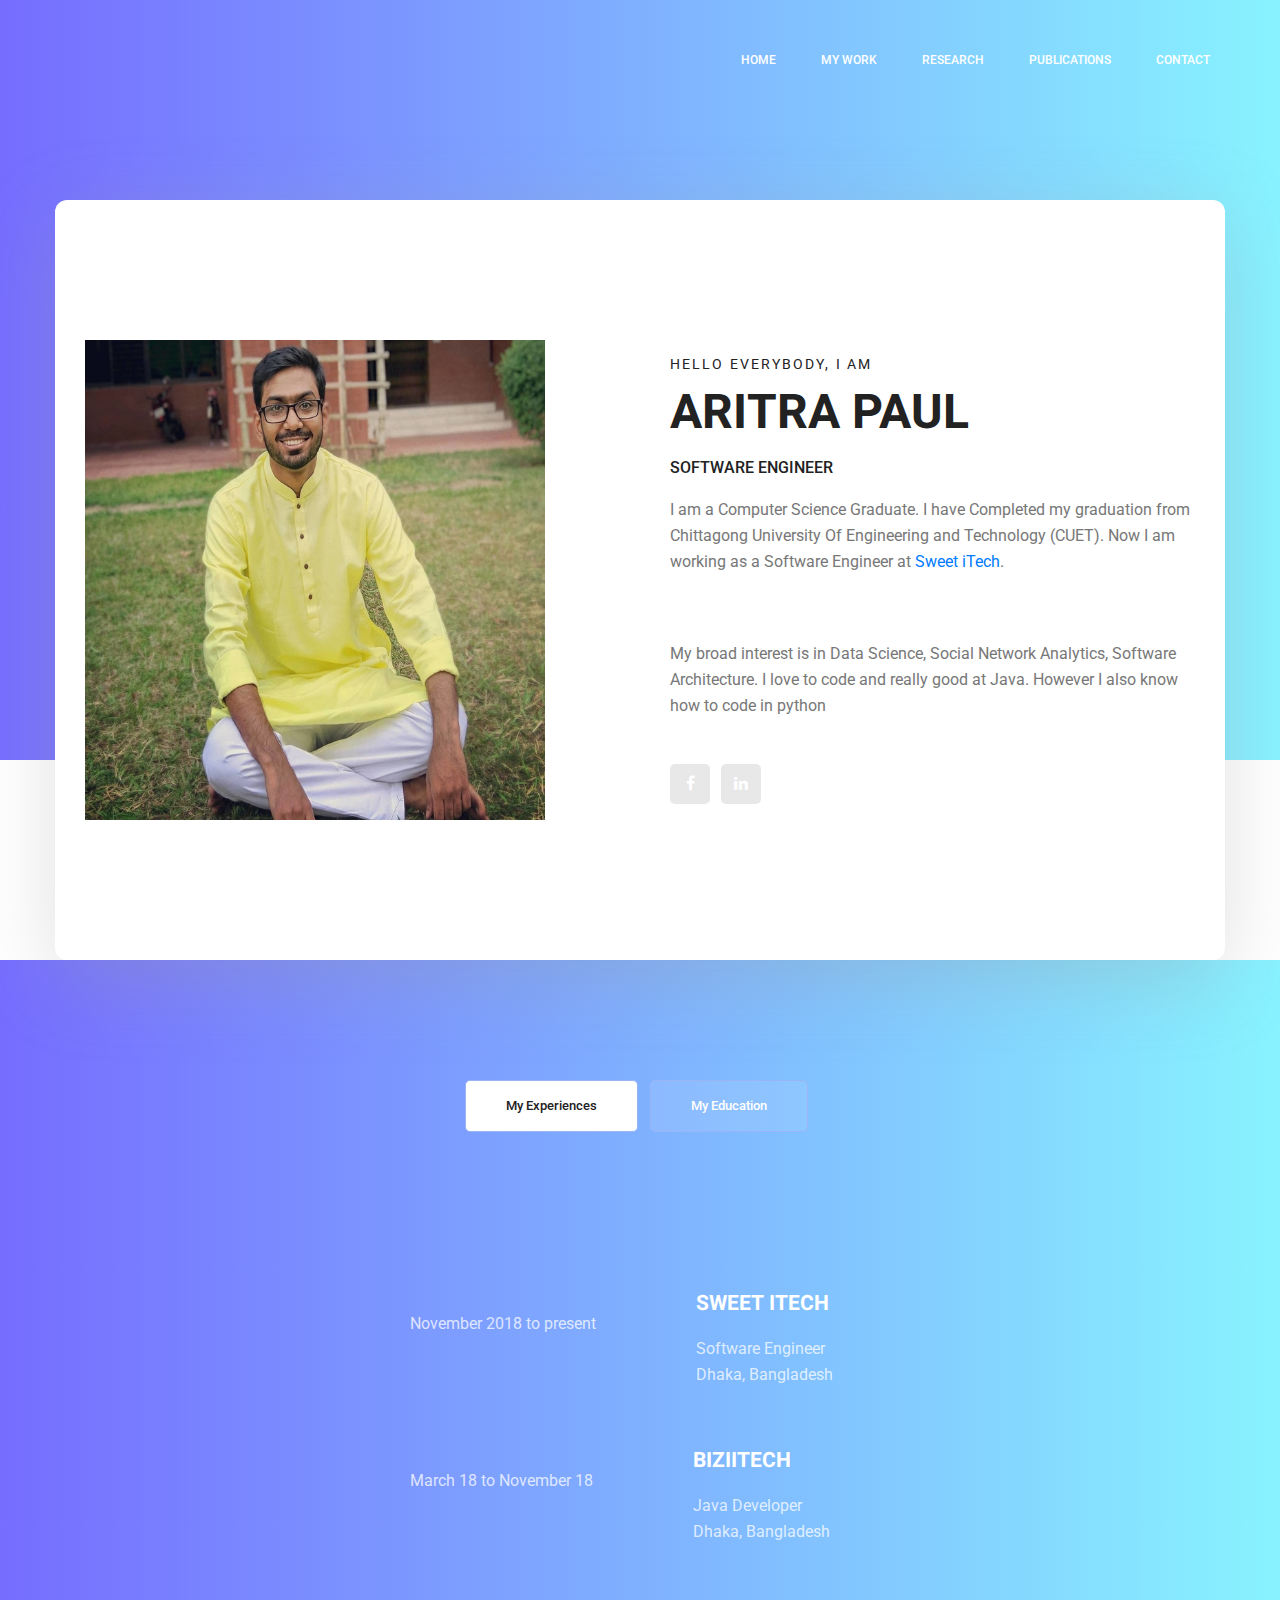
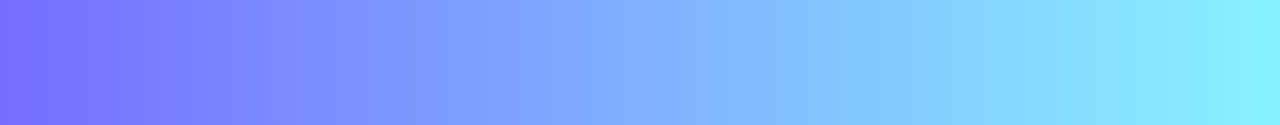
<file: index.html>
<!doctype html>
<html lang="en">
    <head>
        <!-- Required meta tags -->
        <meta charset="utf-8">
        <meta name="viewport" content="width=device-width, initial-scale=1, shrink-to-fit=no">
        <link rel="icon" href="img/favicon.png" type="image/png">
        <title>Aritra</title>
        <!-- Bootstrap CSS -->
        <link rel="stylesheet" href="css/bootstrap.css">
        <link rel="stylesheet" href="vendors/linericon/style.css">
        <link rel="stylesheet" href="css/font-awesome.min.css">
        <link rel="stylesheet" href="vendors/owl-carousel/owl.carousel.min.css">
        <link rel="stylesheet" href="vendors/lightbox/simpleLightbox.css">
        <link rel="stylesheet" href="vendors/nice-select/css/nice-select.css">
        <link rel="stylesheet" href="vendors/animate-css/animate.css">
        <link rel="stylesheet" href="vendors/popup/magnific-popup.css">
        <link rel="stylesheet" href="vendors/flaticon/flaticon.css">
        <!-- main css -->
        <link rel="stylesheet" href="css/style.css">
        <link rel="stylesheet" href="css/responsive.css">
    </head>
    <body>
        
        <!--================Header Menu Area =================-->
        <header class="header_area">
            <div class="main_menu">
            	<nav class="navbar navbar-expand-lg navbar-light">
					<div class="container box_1620">
						<!-- Brand and toggle get grouped for better mobile display -->
						<a class="navbar-brand logo_h" href="index.html"></a>
						<button class="navbar-toggler" type="button" data-toggle="collapse" data-target="#navbarSupportedContent" aria-controls="navbarSupportedContent" aria-expanded="false" aria-label="Toggle navigation">
							<span class="icon-bar"></span>
							<span class="icon-bar"></span>
							<span class="icon-bar"></span>
						</button>
						<!-- Collect the nav links, forms, and other content for toggling -->
						<div class="collapse navbar-collapse offset" id="navbarSupportedContent">
							<ul class="nav navbar-nav menu_nav ml-auto">
								<li class="nav-item active"><a class="nav-link" href="index.html">Home</a></li> 
                                <li class="nav-item"><a class="nav-link" href="work.html">My Work</a></li> 
                                <li class="nav-item"><a class="nav-link" href="research.html">Research</a></li> 
                                <li class="nav-item"><a class="nav-link" href="publication.html">Publications</a></li> 

                                <li class="nav-item"><a class="nav-link" href="contact.html">Contact</a></li>
							</ul>
						</div> 
					</div>
            	</nav>
            </div>
        </header>
        <!--================Header Menu Area =================-->
        
        <!--================Home Banner Area =================-->
        <section class="home_banner_area">
           	<div class="container box_1620">
           		<div class="banner_inner d-flex align-items-center">
					<div class="banner_content">
						<div class="media">
							<div class="d-flex">
								<img src="img/person.jpg" alt="" height="480px" width="460px">
							</div>
							<div class="media-body">
								<div class="personal_text">
									<h6>Hello Everybody, i am</h6>
									<h3>Aritra Paul</h3>
									<h4>Software Engineer</h4>
									<p align=”justify”>I am a Computer Science Graduate. I have Completed my graduation from Chittagong University Of Engineering and Technology (CUET). Now I am working as a Software Engineer at <a href="www.sweetitech.com">Sweet iTech</a>. </p>
									<br><p align=”justify”>
										My broad interest is in Data Science, Social Network Analytics, Software Architecture. I love to code and really good at Java. However I also know how to code in python</p>
									
									<ul class="list personal_social">
										<li><a href="https://www.facebook.com/aritra.paul.3154" target="_blank"><i class="fa fa-facebook"></i></a></li>
										
										<li><a href="https://www.linkedin.com/in/aritra-paul-cuet/" target="_blank"><i class="fa fa-linkedin"></i></a></li>
									</ul>
								</div>
							</div>
						</div>
					</div>
				</div>
            </div>
        </section>
        <!--================End Home Banner Area =================-->
        
        <!--================Welcome Area =================-->
        
        <!--================End Welcome Area =================-->
        
        <!--================My Tabs Area =================-->
        <section class="mytabs_area p_120">
        	<div class="container">
        		<div class="tabs_inner">
					<ul class="nav nav-tabs" id="myTab" role="tablist">
						<li class="nav-item">
							<a class="nav-link active" id="home-tab" data-toggle="tab" href="#home" role="tab" aria-controls="home" aria-selected="true">My Experiences</a>
						</li>
						<li class="nav-item">
							<a class="nav-link" id="profile-tab" data-toggle="tab" href="#profile" role="tab" aria-controls="profile" aria-selected="false">My Education</a>
						</li>
					</ul>
					<div class="tab-content" id="myTabContent">
						<div class="tab-pane fade show active" id="home" role="tabpanel" aria-labelledby="home-tab">
							<ul class="list">
								<li>
									<span></span>
									<div class="media">
										<div class="d-flex">
											<p>November 2018 to present</p>
										</div>
										<div class="media-body">
											<h4>Sweet iTech</h4>
											<p>Software Engineer <br />Dhaka, Bangladesh</p>
										</div>
									</div>
								</li>
								<li>
									<span></span>
									<div class="media">
										<div class="d-flex">
											<p>March 18 to November 18</p>
										</div>
										<div class="media-body">
											<h4>Biziitech</h4>
											<p>Java Developer <br />Dhaka, Bangladesh</p>
										</div>
									</div>
								</li>
								
							</ul>
						</div>
						<div class="tab-pane fade" id="profile" role="tabpanel" aria-labelledby="profile-tab">
							<ul class="list">
								<li>
									<span></span>
									<div class="media">
										<div class="d-flex">
											<p>2013-2017</p>
										</div>
										<div class="media-body">
											<h4>Computer Science & Engineering</h4>
											<p>Chittagong University of Science & Technology <br />Chittagong, Bangladesh</p>
										</div>
									</div>
								</li>
								<li>
									<span></span>
									<div class="media">
										<div class="d-flex">
											<p>2010-2012</p>
										</div>
										<div class="media-body">
											<h4>HSC</h4>
											<p>Bir Shreshtha Noor Mohammad Public College <br />Dhaka, Bangladesh</p>
										</div>
									</div>
								</li>
								<li>
								<span></span>
									
								</li>
							</ul>
						</div>
					</div>
        		</div>
        	</div>
        </section>
        <!--================End My Tabs Area =================-->
        
        <!--================Feature Area =================-->
        
        <!--================End Feature Area =================-->
        
        <!--================Home Gallery Area =================-->
       
        <!--================End Home Gallery Area =================-->
        
        <!--================Testimonials Area =================-->
        
        <!--================End Testimonials Area =================-->
        
        <!--================Footer Area =================-->
        <!-- <footer class="footer_area p_120">
        	<div class="container">
        		<div class="row footer_inner">
        			<div class="col-lg-5 col-sm-6">
        				<aside class="f_widget ab_widget">
        					<div class="f_title">
        						<h3>About Me</h3>
        					</div>
        					<p>Do you want to be even more successful? Learn to love learning and growth. The more effort you put into improving your skills,</p>
        					<p> --><!-- Link back to Colorlib can't be removed. Template is licensed under CC BY 3.0. --><!-- 
Copyright &copy;<script>document.write(new Date().getFullYear());</script> All rights reserved | This template is made with <i class="fa fa-heart-o" aria-hidden="true"></i> by <a href="https://colorlib.com" target="_blank">Colorlib</a> -->
<!-- Link back to Colorlib can't be removed. Template is licensed under CC BY 3.0. --><!-- </p>
        				</aside>
        			</div>
        			<div class="col-lg-5 col-sm-6">
        				<aside class="f_widget news_widget">
        					<div class="f_title">
        						<h3>Newsletter</h3>
        					</div>
        					<p>Stay updated with our latest trends</p>
        					<div id="mc_embed_signup">
                                <form target="_blank" action="https://spondonit.us12.list-manage.com/subscribe/post?u=1462626880ade1ac87bd9c93a&amp;id=92a4423d01" method="get" class="subscribe_form relative">
                                	<div class="input-group d-flex flex-row">
                                        <input name="EMAIL" placeholder="Enter email address" onfocus="this.placeholder = ''" onblur="this.placeholder = 'Email Address '" required="" type="email">
                                        <button class="btn sub-btn"><span class="lnr lnr-arrow-right"></span></button>		
                                    </div>				
                                    <div class="mt-10 info"></div>
                                </form>
                            </div>
        				</aside>
        			</div>
        			<div class="col-lg-2">
        				<aside class="f_widget social_widget">
        					<div class="f_title">
        						<h3>Follow Me</h3>
        					</div>
        					<p>Let us be social</p>
        					<ul class="list">
        						<li><a href="#"><i class="fa fa-facebook"></i></a></li>
        						<li><a href="#"><i class="fa fa-twitter"></i></a></li>
        						<li><a href="#"><i class="fa fa-dribbble"></i></a></li>
        						<li><a href="#"><i class="fa fa-behance"></i></a></li>
        					</ul>
        				</aside>
        			</div>
        		</div>
        	</div>
        </footer> -->
        <footer></footer>
        <!--================End Footer Area =================-->
        
        
        
        
        
        
        <!-- Optional JavaScript -->
        <!-- jQuery first, then Popper.js, then Bootstrap JS -->
        <script src="js/jquery-3.3.1.min.js"></script>
        <script src="js/popper.js"></script>
        <script src="js/bootstrap.min.js"></script>
        <script src="js/stellar.js"></script>
        <script src="vendors/lightbox/simpleLightbox.min.js"></script>
        <script src="vendors/nice-select/js/jquery.nice-select.min.js"></script>
        <script src="vendors/isotope/imagesloaded.pkgd.min.js"></script>
        <script src="vendors/isotope/isotope.pkgd.min.js"></script>
        <script src="vendors/owl-carousel/owl.carousel.min.js"></script>
        <script src="vendors/popup/jquery.magnific-popup.min.js"></script>
        <script src="js/jquery.ajaxchimp.min.js"></script>
        <script src="vendors/counter-up/jquery.waypoints.min.js"></script>
        <script src="vendors/counter-up/jquery.counterup.min.js"></script>
        <script src="js/mail-script.js"></script>
        <script src="js/theme.js"></script>
    </body>
</html>
</file>
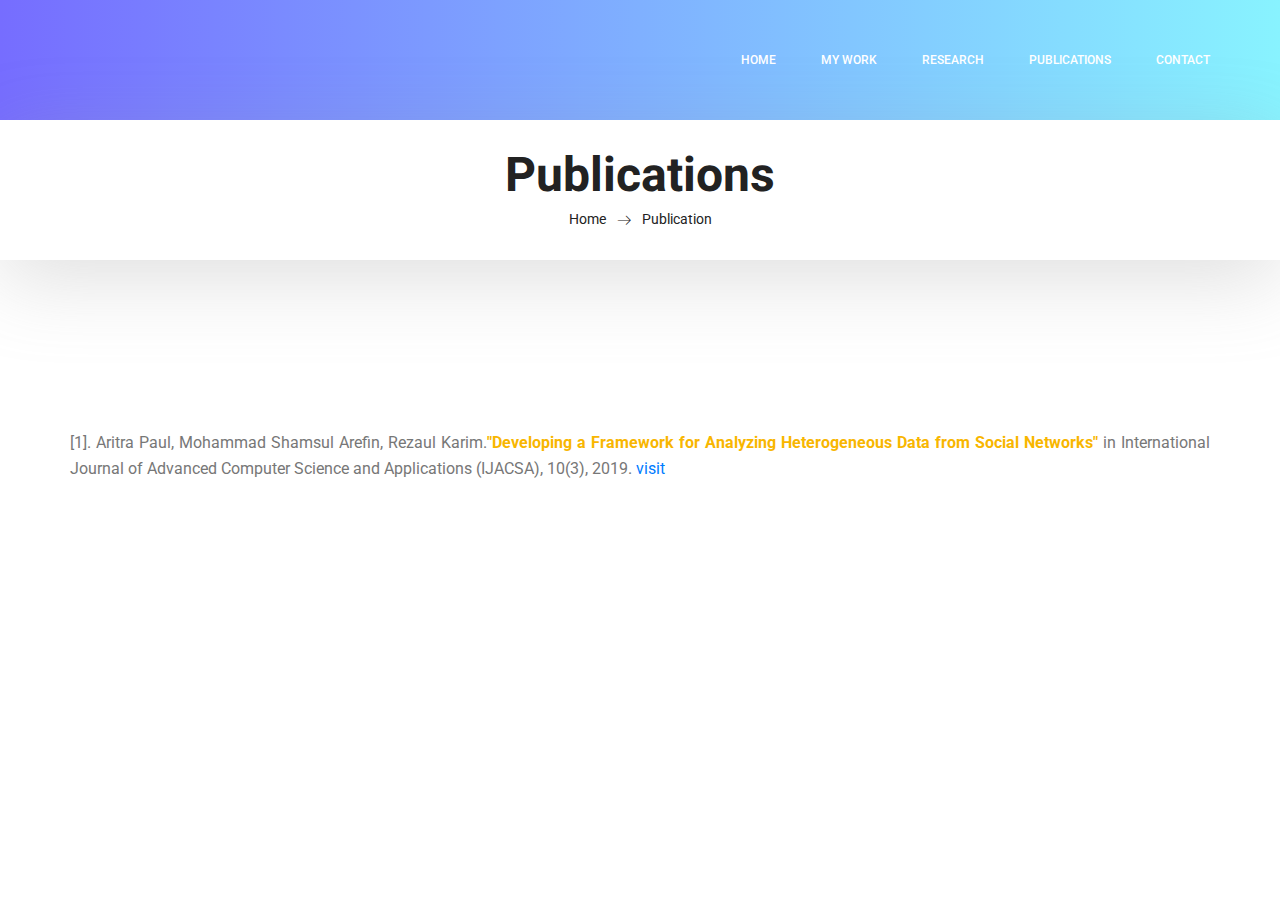
<file: publication.html>
<!doctype html>
<html lang="en">
    <head>
        <!-- Required meta tags -->
        <meta charset="utf-8">
        <meta name="viewport" content="width=device-width, initial-scale=1, shrink-to-fit=no">
        <link rel="icon" href="img/favicon.png" type="image/png">
        <title>Aritra</title>
        <!-- Bootstrap CSS -->
        <link rel="stylesheet" href="css/bootstrap.css">
        <link rel="stylesheet" href="vendors/linericon/style.css">
        <link rel="stylesheet" href="css/font-awesome.min.css">
        <link rel="stylesheet" href="vendors/owl-carousel/owl.carousel.min.css">
        <link rel="stylesheet" href="vendors/lightbox/simpleLightbox.css">
        <link rel="stylesheet" href="vendors/nice-select/css/nice-select.css">
        <link rel="stylesheet" href="vendors/animate-css/animate.css">
        <link rel="stylesheet" href="vendors/popup/magnific-popup.css">
        <link rel="stylesheet" href="vendors/flaticon/flaticon.css">
        <!-- main css -->
        <link rel="stylesheet" href="css/style.css">
        <link rel="stylesheet" href="css/responsive.css">
    </head>
    <body>
        
        <!--================Header Menu Area =================-->
        <header class="header_area">
            <div class="main_menu">
            	<nav class="navbar navbar-expand-lg navbar-light">
					<div class="container box_1620">
						<!-- Brand and toggle get grouped for better mobile display -->
						<a class="navbar-brand logo_h" href="index.html"></a>
						<button class="navbar-toggler" type="button" data-toggle="collapse" data-target="#navbarSupportedContent" aria-controls="navbarSupportedContent" aria-expanded="false" aria-label="Toggle navigation">
							<span class="icon-bar"></span>
							<span class="icon-bar"></span>
							<span class="icon-bar"></span>
						</button>
						<!-- Collect the nav links, forms, and other content for toggling -->
						<div class="collapse navbar-collapse offset" id="navbarSupportedContent">
							<ul class="nav navbar-nav menu_nav ml-auto">
                                <li class="nav-item active"><a class="nav-link" href="index.html">Home</a></li> 
                                <li class="nav-item"><a class="nav-link" href="work.html">My Work</a></li> 
                                <li class="nav-item"><a class="nav-link" href="research.html">Research</a></li> 
                                <li class="nav-item"><a class="nav-link" href="publication.html">Publications</a></li> 
                                <li class="nav-item"><a class="nav-link" href="contact.html">Contact</a></li>
                            </ul>
						</div> 
					</div>
            	</nav>
            </div>
        </header>
        <!--================Header Menu Area =================-->
        
        <!--================Home Banner Area =================-->
        <section class="banner_area">
            <div class="box_1620">
				<div class="banner_inner d-flex align-items-center">
					<div class="container">
						<div class="banner_content text-center">
							<h2>Publications</h2>
							<div class="page_link">
								<a href="index.html">Home</a>
								<a href="services.html">Publication</a>
							</div>
						</div>
					</div>
				</div>
            </div>
        </section>
        <!--================End Home Banner Area =================-->
        
        <!--================Feature Area =================-->
        <section class="feature_area white_feature p_120">
        	<div class="container">
        		<div class="">
        			
        			<p>[1]. Aritra Paul, Mohammad Shamsul Arefin, Rezaul Karim.<b>"Developing a Framework for Analyzing Heterogeneous Data from Social Networks"</b> in International Journal of Advanced Computer Science and Applications (IJACSA), 10(3), 2019.  <a href="https://thesai.org/Publications/ViewPaper?Volume=10&Issue=3&Code=IJACSA&SerialNo=66"target="_blank">visit</a></p>
        		</div>
        		
        	</div>
        </section>
        <!--================End Feature Area =================-->
        
        <!--================Testimonials Area =================-->
        
        <!--================End Testimonials Area =================-->
        
        <!--================Footer Area =================-->
        
        <!--================End Footer Area =================-->
        
        
        
        
        <!-- Optional JavaScript -->
        <!-- jQuery first, then Popper.js, then Bootstrap JS -->
        <script src="js/jquery-3.3.1.min.js"></script>
        <script src="js/popper.js"></script>
        <script src="js/bootstrap.min.js"></script>
        <script src="js/stellar.js"></script>
        <script src="vendors/lightbox/simpleLightbox.min.js"></script>
        <script src="vendors/nice-select/js/jquery.nice-select.min.js"></script>
        <script src="vendors/isotope/imagesloaded.pkgd.min.js"></script>
        <script src="vendors/isotope/isotope.pkgd.min.js"></script>
        <script src="vendors/owl-carousel/owl.carousel.min.js"></script>
        <script src="vendors/popup/jquery.magnific-popup.min.js"></script>
        <script src="js/jquery.ajaxchimp.min.js"></script>
        <script src="vendors/counter-up/jquery.waypoints.min.js"></script>
        <script src="vendors/counter-up/jquery.counterup.min.js"></script>
        <script src="js/mail-script.js"></script>
        <script src="js/theme.js"></script>
    </body>
    <style type="text/css">
        p {
        text-align: justify;
        text-justify: inter-word;
    }
    </style>
</html>
</file>
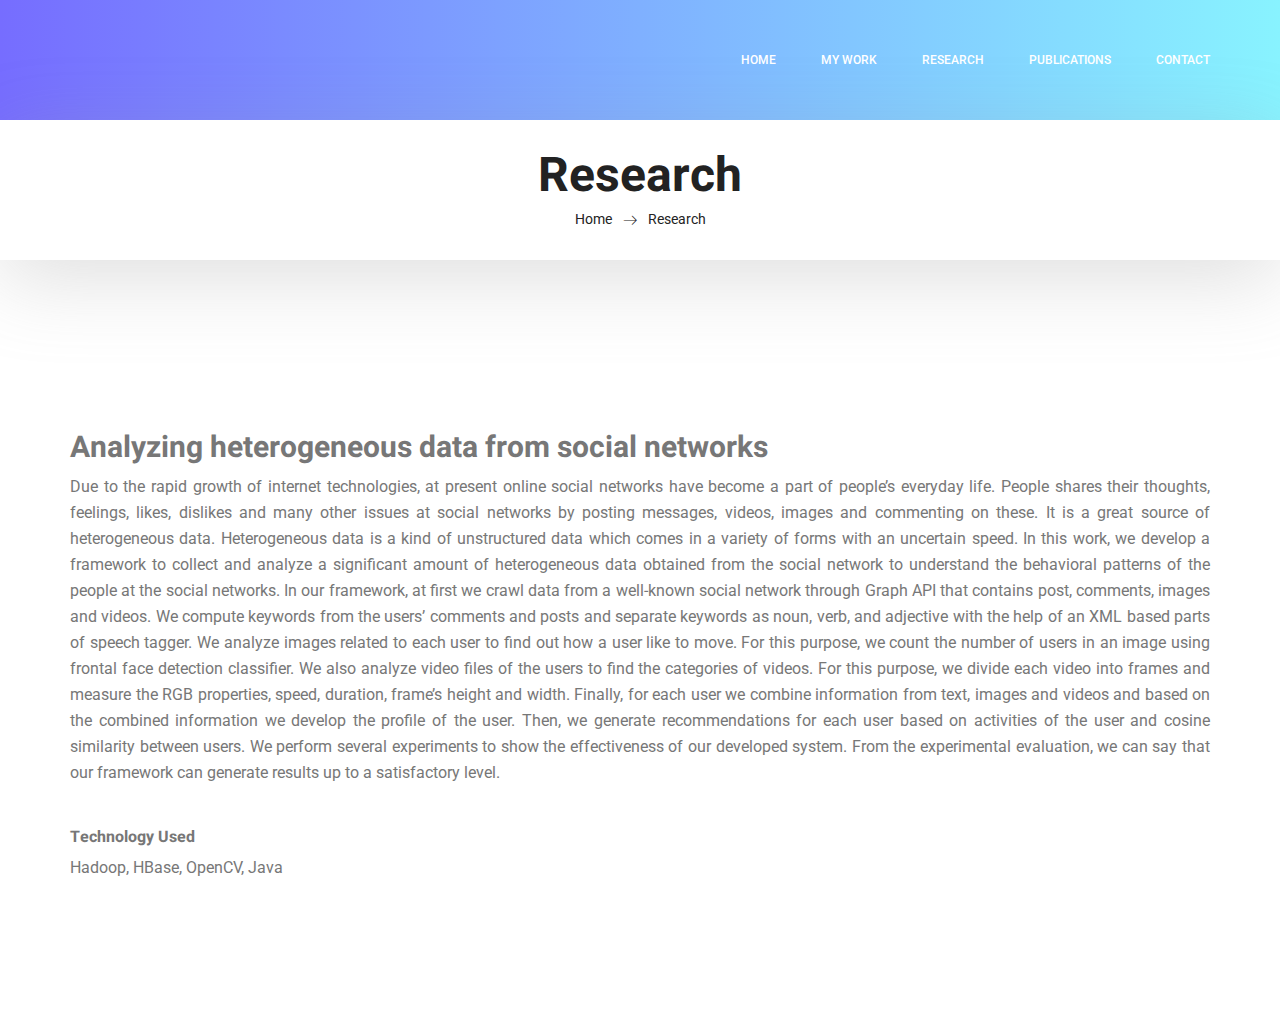
<file: research.html>
<!doctype html>
<html lang="en">
    <head>
        <!-- Required meta tags -->
        <meta charset="utf-8">
        <meta name="viewport" content="width=device-width, initial-scale=1, shrink-to-fit=no">
        <link rel="icon" href="img/favicon.png" type="image/png">
        <title>Aritra</title>
        <!-- Bootstrap CSS -->
        <link rel="stylesheet" href="css/bootstrap.css">
        <link rel="stylesheet" href="vendors/linericon/style.css">
        <link rel="stylesheet" href="css/font-awesome.min.css">
        <link rel="stylesheet" href="vendors/owl-carousel/owl.carousel.min.css">
        <link rel="stylesheet" href="vendors/lightbox/simpleLightbox.css">
        <link rel="stylesheet" href="vendors/nice-select/css/nice-select.css">
        <link rel="stylesheet" href="vendors/animate-css/animate.css">
        <link rel="stylesheet" href="vendors/popup/magnific-popup.css">
        <link rel="stylesheet" href="vendors/flaticon/flaticon.css">
        <!-- main css -->
        <link rel="stylesheet" href="css/style.css">
        <link rel="stylesheet" href="css/responsive.css">
    </head>
    <body>
        
        <!--================Header Menu Area =================-->
        <header class="header_area">
            <div class="main_menu">
            	<nav class="navbar navbar-expand-lg navbar-light">
					<div class="container box_1620">
						<!-- Brand and toggle get grouped for better mobile display -->
						<a class="navbar-brand logo_h" href="index.html"></a>
						<button class="navbar-toggler" type="button" data-toggle="collapse" data-target="#navbarSupportedContent" aria-controls="navbarSupportedContent" aria-expanded="false" aria-label="Toggle navigation">
							<span class="icon-bar"></span>
							<span class="icon-bar"></span>
							<span class="icon-bar"></span>
						</button>
						<!-- Collect the nav links, forms, and other content for toggling -->
						<div class="collapse navbar-collapse offset" id="navbarSupportedContent">
							<ul class="nav navbar-nav menu_nav ml-auto">
                                <li class="nav-item active"><a class="nav-link" href="index.html">Home</a></li> 
                                <li class="nav-item"><a class="nav-link" href="work.html">My Work</a></li> 
                                <li class="nav-item"><a class="nav-link" href="research.html">Research</a></li> 
                                <li class="nav-item"><a class="nav-link" href="publication.html">Publications</a></li> 

                                <li class="nav-item"><a class="nav-link" href="contact.html">Contact</a></li>
                            </ul>
						</div> 
					</div>
            	</nav>
            </div>
        </header>
        <!--================Header Menu Area =================-->
        
        <!--================Home Banner Area =================-->
        <section class="banner_area">
            <div class="box_1620">
				<div class="banner_inner d-flex align-items-center">
					<div class="container">
						<div class="banner_content text-center">
							<h2>Research</h2>
							<div class="page_link">
								<a href="index.html">Home</a>
								<a href="research.html">Research</a>
							</div>
						</div>
					</div>
				</div>
            </div>
        </section>
        <!--================End Home Banner Area =================-->
        
        <!--================Feature Area =================-->
        <section class="feature_area white_feature p_120">
        	<div class="container">
        		<div class="">
        			<h2>Analyzing heterogeneous data from social networks</h2>
        			<p align=”justify”>
               
               Due to the rapid growth of internet technologies, at present online social networks have become a part of people’s everyday life. People shares their thoughts, feelings, likes, dislikes and many other issues at social networks by posting messages, videos, images and commenting on these. It is a great source of heterogeneous data. Heterogeneous data is a kind of unstructured data which comes in a variety of forms with an uncertain speed. In this work, we develop a framework to collect and analyze a significant amount of heterogeneous data obtained from the social network to understand the behavioral patterns of the people at the social networks. In our framework, at first we crawl data from a well-known social network through Graph API that contains post, comments, images and videos. We compute keywords from the users’ comments and posts and separate keywords as noun, verb, and adjective with the help of an XML based parts of speech tagger. We analyze images related to each user to find out how a user like to move. For this purpose, we count the number of users in an image using frontal face detection classifier. We also analyze video files of the users to find the categories of videos. For this purpose, we divide each video into frames and measure the RGB properties, speed, duration, frame’s height and width. Finally, for each user we combine information from text, images and videos and based on the combined information we develop the profile of the user. Then, we generate recommendations for each user based on activities of the user and cosine similarity between users. We perform several experiments to show the effectiveness of our developed system. From the experimental evaluation, we can say that our framework can generate results up to a satisfactory level.         
                    </p><br>
                    <h5>Technology Used</h5>
                    <p>Hadoop, HBase, OpenCV, Java</p>
        		</div>
        		
        	</div>
        </section>
        <!--================End Feature Area =================-->
        
        <!--================Testimonials Area =================-->
        
        <!--================End Testimonials Area =================-->
        
        <!--================Footer Area =================-->
        
        <!--================End Footer Area =================-->
        
        
        
        
        <!-- Optional JavaScript -->
        <!-- jQuery first, then Popper.js, then Bootstrap JS -->
        <script src="js/jquery-3.3.1.min.js"></script>
        <script src="js/popper.js"></script>
        <script src="js/bootstrap.min.js"></script>
        <script src="js/stellar.js"></script>
        <script src="vendors/lightbox/simpleLightbox.min.js"></script>
        <script src="vendors/nice-select/js/jquery.nice-select.min.js"></script>
        <script src="vendors/isotope/imagesloaded.pkgd.min.js"></script>
        <script src="vendors/isotope/isotope.pkgd.min.js"></script>
        <script src="vendors/owl-carousel/owl.carousel.min.js"></script>
        <script src="vendors/popup/jquery.magnific-popup.min.js"></script>
        <script src="js/jquery.ajaxchimp.min.js"></script>
        <script src="vendors/counter-up/jquery.waypoints.min.js"></script>
        <script src="vendors/counter-up/jquery.counterup.min.js"></script>
        <script src="js/mail-script.js"></script>
        <script src="js/theme.js"></script>
    </body>
    <style type="text/css">
        p {
  text-align: justify;
  text-justify: inter-word;
}
    </style>
</html>
</file>
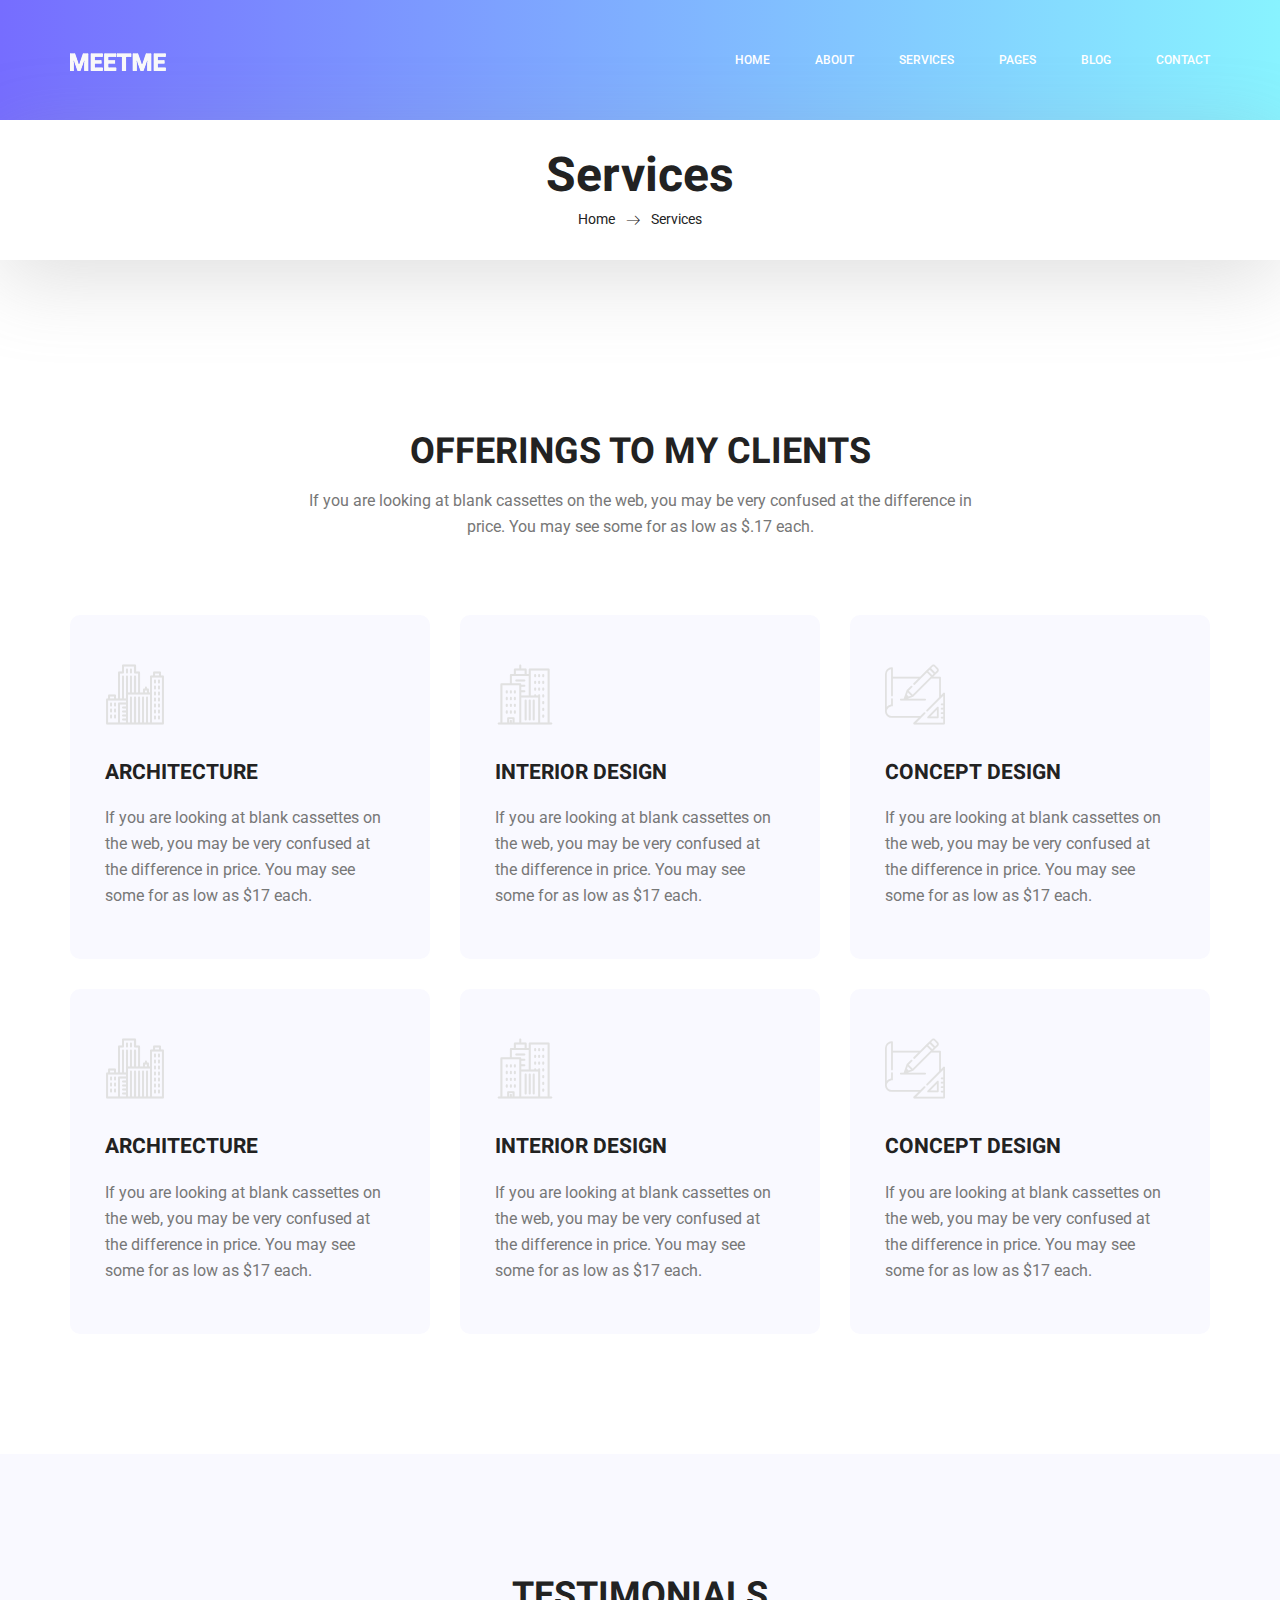
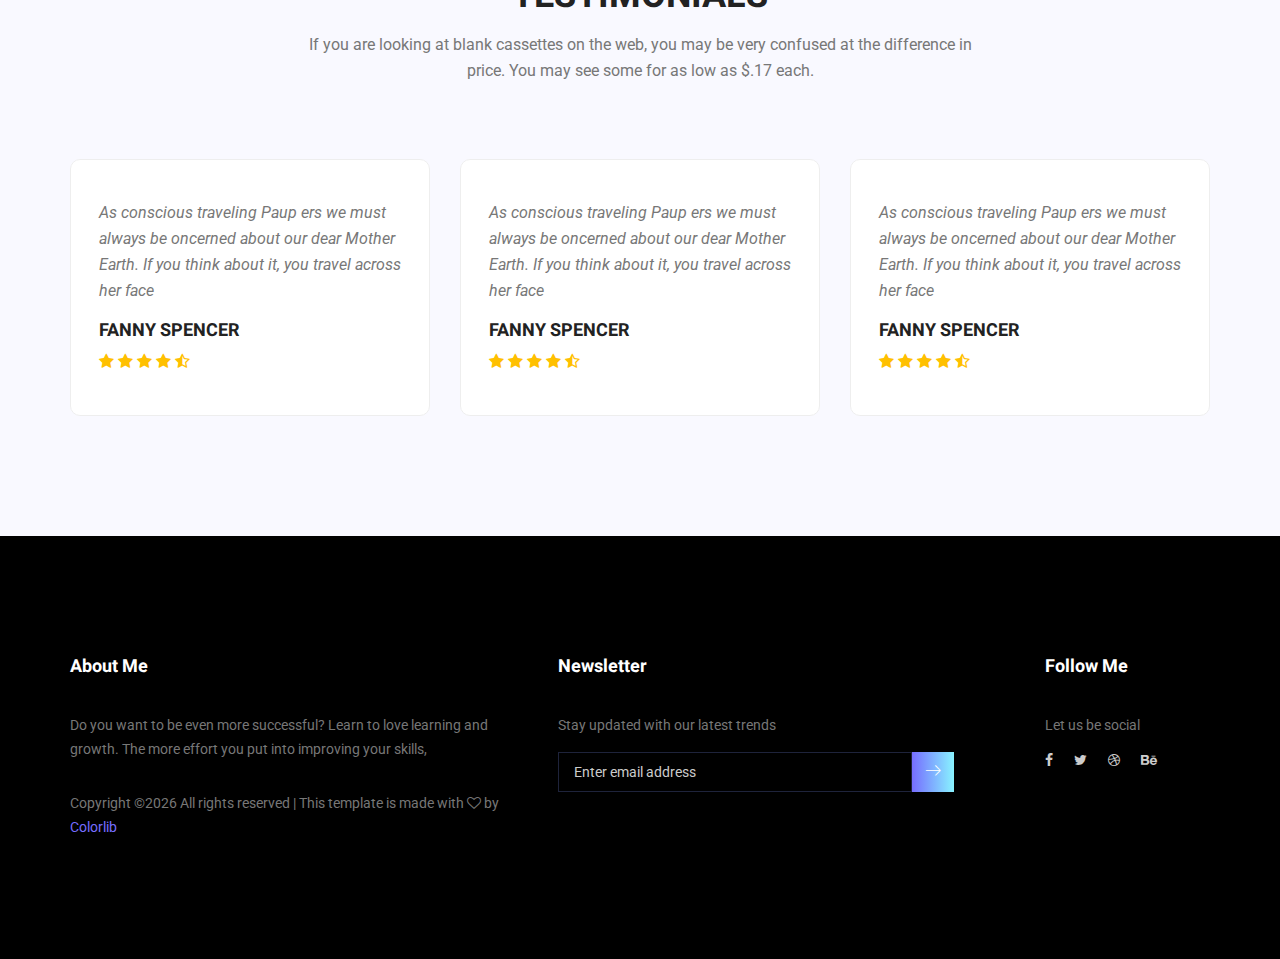
<file: services.html>
<!doctype html>
<html lang="en">
    <head>
        <!-- Required meta tags -->
        <meta charset="utf-8">
        <meta name="viewport" content="width=device-width, initial-scale=1, shrink-to-fit=no">
        <link rel="icon" href="img/favicon.png" type="image/png">
        <title>MeetMe Personal</title>
        <!-- Bootstrap CSS -->
        <link rel="stylesheet" href="css/bootstrap.css">
        <link rel="stylesheet" href="vendors/linericon/style.css">
        <link rel="stylesheet" href="css/font-awesome.min.css">
        <link rel="stylesheet" href="vendors/owl-carousel/owl.carousel.min.css">
        <link rel="stylesheet" href="vendors/lightbox/simpleLightbox.css">
        <link rel="stylesheet" href="vendors/nice-select/css/nice-select.css">
        <link rel="stylesheet" href="vendors/animate-css/animate.css">
        <link rel="stylesheet" href="vendors/popup/magnific-popup.css">
        <link rel="stylesheet" href="vendors/flaticon/flaticon.css">
        <!-- main css -->
        <link rel="stylesheet" href="css/style.css">
        <link rel="stylesheet" href="css/responsive.css">
    </head>
    <body>
        
        <!--================Header Menu Area =================-->
        <header class="header_area">
            <div class="main_menu">
            	<nav class="navbar navbar-expand-lg navbar-light">
					<div class="container box_1620">
						<!-- Brand and toggle get grouped for better mobile display -->
						<a class="navbar-brand logo_h" href="index.html"><img src="img/logo.png" alt=""></a>
						<button class="navbar-toggler" type="button" data-toggle="collapse" data-target="#navbarSupportedContent" aria-controls="navbarSupportedContent" aria-expanded="false" aria-label="Toggle navigation">
							<span class="icon-bar"></span>
							<span class="icon-bar"></span>
							<span class="icon-bar"></span>
						</button>
						<!-- Collect the nav links, forms, and other content for toggling -->
						<div class="collapse navbar-collapse offset" id="navbarSupportedContent">
							<ul class="nav navbar-nav menu_nav ml-auto">
								<li class="nav-item active"><a class="nav-link" href="index.html">Home</a></li> 
								<li class="nav-item"><a class="nav-link" href="about-us.html">About</a></li> 
								<li class="nav-item"><a class="nav-link" href="services.html">Services</a></li> 
								<li class="nav-item submenu dropdown">
									<a href="#" class="nav-link dropdown-toggle" data-toggle="dropdown" role="button" aria-haspopup="true" aria-expanded="false">Pages</a>
									<ul class="dropdown-menu">
										<li class="nav-item"><a class="nav-link" href="portfolio.html">Portfolio</a></li>
										<li class="nav-item"><a class="nav-link" href="elements.html">Elements</a></li>
									</ul>
								</li> 
								<li class="nav-item submenu dropdown">
									<a href="#" class="nav-link dropdown-toggle" data-toggle="dropdown" role="button" aria-haspopup="true" aria-expanded="false">Blog</a>
									<ul class="dropdown-menu">
										<li class="nav-item"><a class="nav-link" href="blog.html">Blog</a></li>
										<li class="nav-item"><a class="nav-link" href="single-blog.html">Blog Details</a></li>
									</ul>
								</li> 
								<li class="nav-item"><a class="nav-link" href="contact.html">Contact</a></li>
							</ul>
						</div> 
					</div>
            	</nav>
            </div>
        </header>
        <!--================Header Menu Area =================-->
        
        <!--================Home Banner Area =================-->
        <section class="banner_area">
            <div class="box_1620">
				<div class="banner_inner d-flex align-items-center">
					<div class="container">
						<div class="banner_content text-center">
							<h2>Services</h2>
							<div class="page_link">
								<a href="index.html">Home</a>
								<a href="services.html">Services</a>
							</div>
						</div>
					</div>
				</div>
            </div>
        </section>
        <!--================End Home Banner Area =================-->
        
        <!--================Feature Area =================-->
        <section class="feature_area white_feature p_120">
        	<div class="container">
        		<div class="main_title">
        			<h2>offerings to my clients</h2>
        			<p>If you are looking at blank cassettes on the web, you may be very confused at the difference in price. You may see some for as low as $.17 each.</p>
        		</div>
        		<div class="feature_inner row">
        			<div class="col-lg-4 col-md-6">
        				<div class="feature_item">
        					<i class="flaticon-city"></i>
        					<h4>Architecture</h4>
        					<p>If you are looking at blank cassettes on the web, you may be very confused at the difference in price. You may see some for as low as $17 each.</p>
        				</div>
        			</div>
        			<div class="col-lg-4 col-md-6">
        				<div class="feature_item">
        					<i class="flaticon-skyline"></i>
        					<h4>Interior Design</h4>
        					<p>If you are looking at blank cassettes on the web, you may be very confused at the difference in price. You may see some for as low as $17 each.</p>
        				</div>
        			</div>
        			<div class="col-lg-4 col-md-6">
        				<div class="feature_item">
        					<i class="flaticon-sketch"></i>
        					<h4>Concept Design</h4>
        					<p>If you are looking at blank cassettes on the web, you may be very confused at the difference in price. You may see some for as low as $17 each.</p>
        				</div>
        			</div>
        			<div class="col-lg-4 col-md-6">
        				<div class="feature_item">
        					<i class="flaticon-city"></i>
        					<h4>Architecture</h4>
        					<p>If you are looking at blank cassettes on the web, you may be very confused at the difference in price. You may see some for as low as $17 each.</p>
        				</div>
        			</div>
        			<div class="col-lg-4 col-md-6">
        				<div class="feature_item">
        					<i class="flaticon-skyline"></i>
        					<h4>Interior Design</h4>
        					<p>If you are looking at blank cassettes on the web, you may be very confused at the difference in price. You may see some for as low as $17 each.</p>
        				</div>
        			</div>
        			<div class="col-lg-4 col-md-6">
        				<div class="feature_item">
        					<i class="flaticon-sketch"></i>
        					<h4>Concept Design</h4>
        					<p>If you are looking at blank cassettes on the web, you may be very confused at the difference in price. You may see some for as low as $17 each.</p>
        				</div>
        			</div>
        		</div>
        	</div>
        </section>
        <!--================End Feature Area =================-->
        
        <!--================Testimonials Area =================-->
        <section class="testimonials_area p_120">
        	<div class="container">
        		<div class="main_title">
        			<h2>Testimonials</h2>
        			<p>If you are looking at blank cassettes on the web, you may be very confused at the difference in price. You may see some for as low as $.17 each.</p>
        		</div>
        		<div class="testi_inner">
					<div class="testi_slider owl-carousel">
						<div class="item">
							<div class="testi_item">
								<p>As conscious traveling Paup ers we must always be oncerned about our dear Mother Earth. If you think about it, you travel across her face</p>
								<h4>Fanny Spencer</h4>
								<a href="#"><i class="fa fa-star"></i></a>
								<a href="#"><i class="fa fa-star"></i></a>
								<a href="#"><i class="fa fa-star"></i></a>
								<a href="#"><i class="fa fa-star"></i></a>
								<a href="#"><i class="fa fa-star-half-o"></i></a>
							</div>
						</div>
						<div class="item">
							<div class="testi_item">
								<p>As conscious traveling Paup ers we must always be oncerned about our dear Mother Earth. If you think about it, you travel across her face</p>
								<h4>Fanny Spencer</h4>
								<a href="#"><i class="fa fa-star"></i></a>
								<a href="#"><i class="fa fa-star"></i></a>
								<a href="#"><i class="fa fa-star"></i></a>
								<a href="#"><i class="fa fa-star"></i></a>
								<a href="#"><i class="fa fa-star-half-o"></i></a>
							</div>
						</div>
						<div class="item">
							<div class="testi_item">
								<p>As conscious traveling Paup ers we must always be oncerned about our dear Mother Earth. If you think about it, you travel across her face</p>
								<h4>Fanny Spencer</h4>
								<a href="#"><i class="fa fa-star"></i></a>
								<a href="#"><i class="fa fa-star"></i></a>
								<a href="#"><i class="fa fa-star"></i></a>
								<a href="#"><i class="fa fa-star"></i></a>
								<a href="#"><i class="fa fa-star-half-o"></i></a>
							</div>
						</div>
					</div>
        		</div>
        	</div>
        </section>
        <!--================End Testimonials Area =================-->
        
        <!--================Footer Area =================-->
        <footer class="footer_area p_120">
        	<div class="container">
        		<div class="row footer_inner">
        			<div class="col-lg-5 col-sm-6">
        				<aside class="f_widget ab_widget">
        					<div class="f_title">
        						<h3>About Me</h3>
        					</div>
        					<p>Do you want to be even more successful? Learn to love learning and growth. The more effort you put into improving your skills,</p>
        					<p><!-- Link back to Colorlib can't be removed. Template is licensed under CC BY 3.0. -->
Copyright &copy;<script>document.write(new Date().getFullYear());</script> All rights reserved | This template is made with <i class="fa fa-heart-o" aria-hidden="true"></i> by <a href="https://colorlib.com" target="_blank">Colorlib</a>
<!-- Link back to Colorlib can't be removed. Template is licensed under CC BY 3.0. --></p>
        				</aside>
        			</div>
        			<div class="col-lg-5 col-sm-6">
        				<aside class="f_widget news_widget">
        					<div class="f_title">
        						<h3>Newsletter</h3>
        					</div>
        					<p>Stay updated with our latest trends</p>
        					<div id="mc_embed_signup">
                                <form target="_blank" action="https://spondonit.us12.list-manage.com/subscribe/post?u=1462626880ade1ac87bd9c93a&amp;id=92a4423d01" method="get" class="subscribe_form relative">
                                	<div class="input-group d-flex flex-row">
                                        <input name="EMAIL" placeholder="Enter email address" onfocus="this.placeholder = ''" onblur="this.placeholder = 'Email Address '" required="" type="email">
                                        <button class="btn sub-btn"><span class="lnr lnr-arrow-right"></span></button>		
                                    </div>				
                                    <div class="mt-10 info"></div>
                                </form>
                            </div>
        				</aside>
        			</div>
        			<div class="col-lg-2">
        				<aside class="f_widget social_widget">
        					<div class="f_title">
        						<h3>Follow Me</h3>
        					</div>
        					<p>Let us be social</p>
        					<ul class="list">
        						<li><a href="#"><i class="fa fa-facebook"></i></a></li>
        						<li><a href="#"><i class="fa fa-twitter"></i></a></li>
        						<li><a href="#"><i class="fa fa-dribbble"></i></a></li>
        						<li><a href="#"><i class="fa fa-behance"></i></a></li>
        					</ul>
        				</aside>
        			</div>
        		</div>
        	</div>
        </footer>
        <!--================End Footer Area =================-->
        
        
        
        
        <!-- Optional JavaScript -->
        <!-- jQuery first, then Popper.js, then Bootstrap JS -->
        <script src="js/jquery-3.3.1.min.js"></script>
        <script src="js/popper.js"></script>
        <script src="js/bootstrap.min.js"></script>
        <script src="js/stellar.js"></script>
        <script src="vendors/lightbox/simpleLightbox.min.js"></script>
        <script src="vendors/nice-select/js/jquery.nice-select.min.js"></script>
        <script src="vendors/isotope/imagesloaded.pkgd.min.js"></script>
        <script src="vendors/isotope/isotope.pkgd.min.js"></script>
        <script src="vendors/owl-carousel/owl.carousel.min.js"></script>
        <script src="vendors/popup/jquery.magnific-popup.min.js"></script>
        <script src="js/jquery.ajaxchimp.min.js"></script>
        <script src="vendors/counter-up/jquery.waypoints.min.js"></script>
        <script src="vendors/counter-up/jquery.counterup.min.js"></script>
        <script src="js/mail-script.js"></script>
        <script src="js/theme.js"></script>
    </body>
</html>
</file>
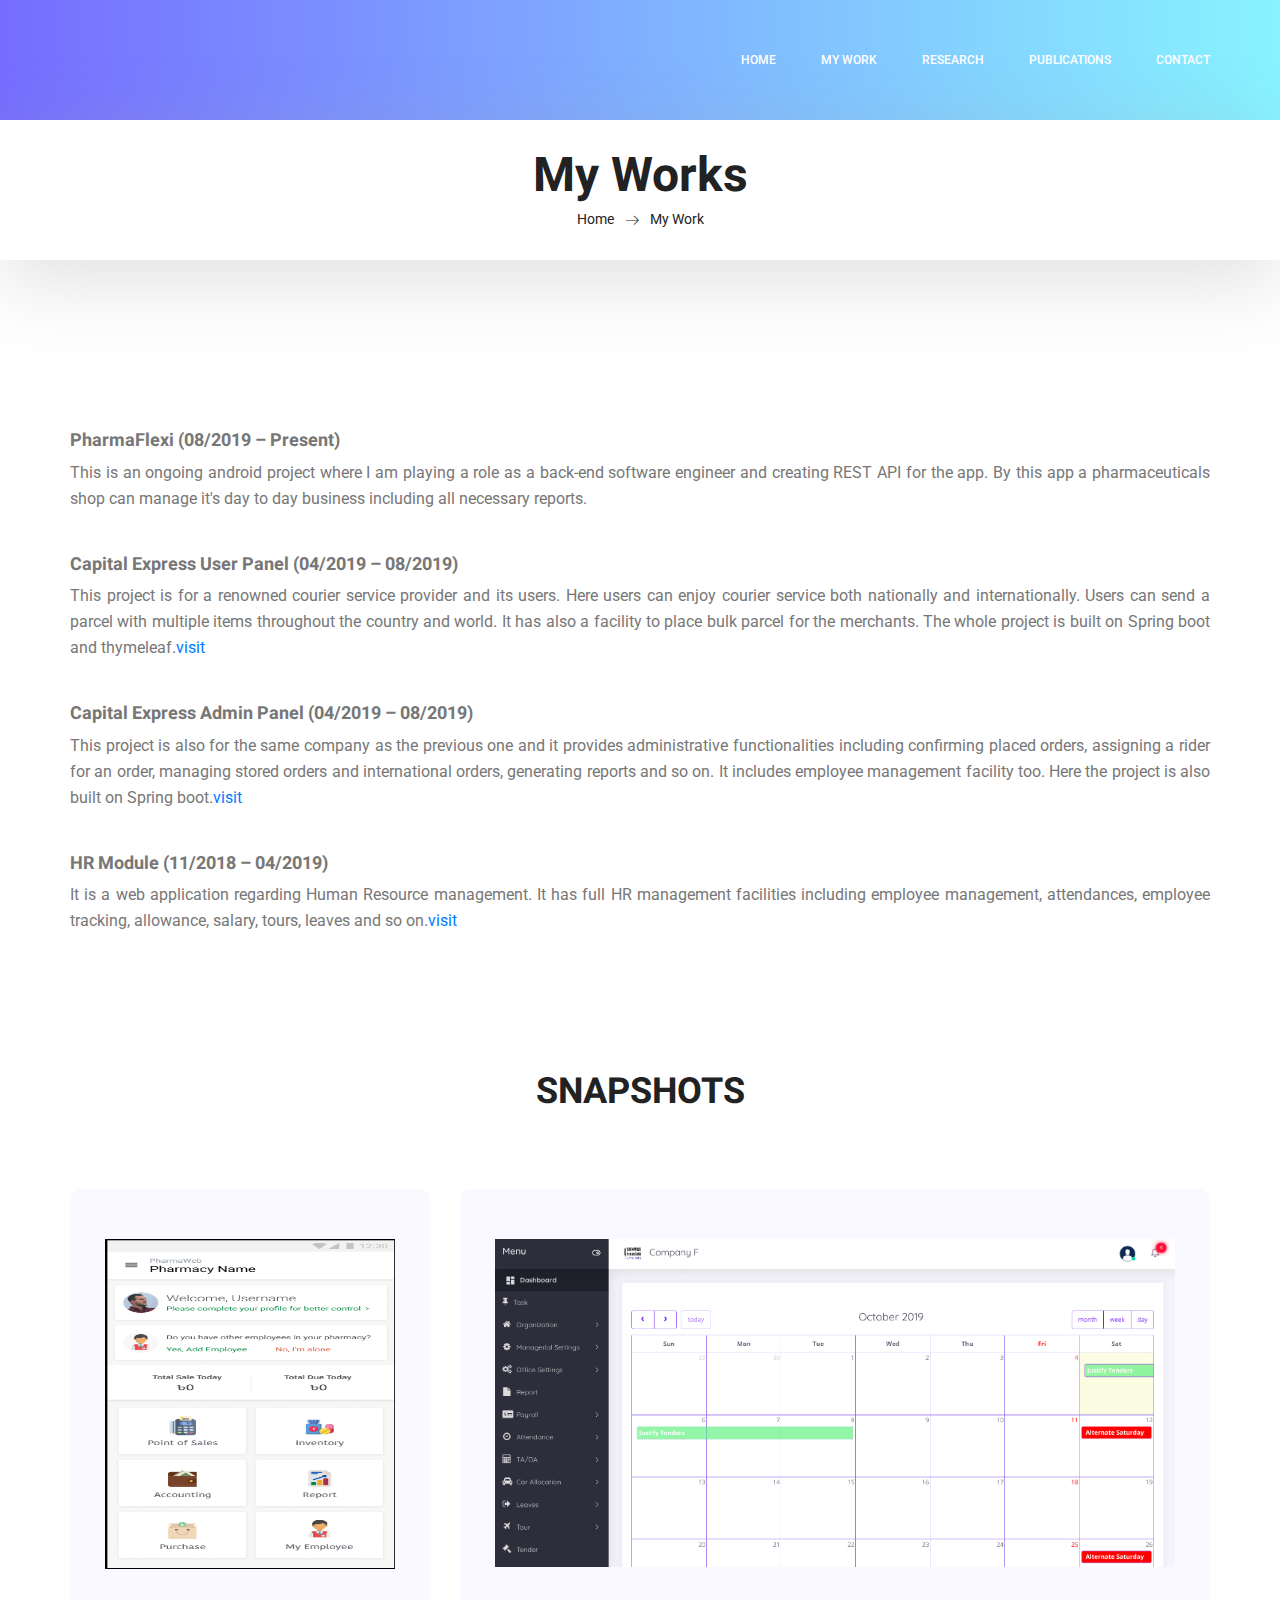
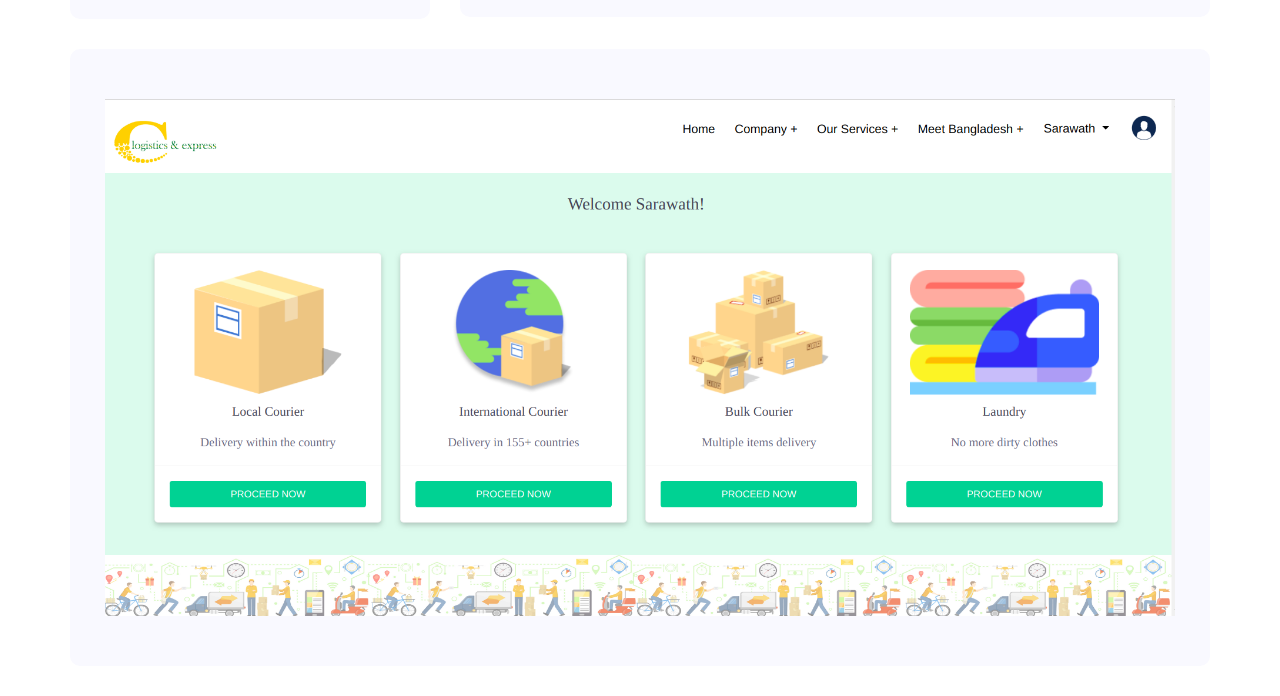
<file: work.html>
<!doctype html>
<html lang="en">
    <head>
        <!-- Required meta tags -->
        <meta charset="utf-8">
        <meta name="viewport" content="width=device-width, initial-scale=1, shrink-to-fit=no">
        <link rel="icon" href="img/favicon.png" type="image/png">
        <title>Aritra</title>
        <!-- Bootstrap CSS -->
        <link rel="stylesheet" href="css/bootstrap.css">
        <link rel="stylesheet" href="vendors/linericon/style.css">
        <link rel="stylesheet" href="css/font-awesome.min.css">
        <link rel="stylesheet" href="vendors/owl-carousel/owl.carousel.min.css">
        <link rel="stylesheet" href="vendors/lightbox/simpleLightbox.css">
        <link rel="stylesheet" href="vendors/nice-select/css/nice-select.css">
        <link rel="stylesheet" href="vendors/animate-css/animate.css">
        <link rel="stylesheet" href="vendors/popup/magnific-popup.css">
        <link rel="stylesheet" href="vendors/flaticon/flaticon.css">
        <!-- main css -->
        <link rel="stylesheet" href="css/style.css">
        <link rel="stylesheet" href="css/responsive.css">
    </head>
    <body>
        
        <!--================Header Menu Area =================-->
        <header class="header_area">
            <div class="main_menu">
            	<nav class="navbar navbar-expand-lg navbar-light">
					<div class="container box_1620">
						<!-- Brand and toggle get grouped for better mobile display -->
						<a class="navbar-brand logo_h" href="index.html"></a>
						<button class="navbar-toggler" type="button" data-toggle="collapse" data-target="#navbarSupportedContent" aria-controls="navbarSupportedContent" aria-expanded="false" aria-label="Toggle navigation">
							<span class="icon-bar"></span>
							<span class="icon-bar"></span>
							<span class="icon-bar"></span>
						</button>
						<!-- Collect the nav links, forms, and other content for toggling -->
						<div class="collapse navbar-collapse offset" id="navbarSupportedContent">
							<ul class="nav navbar-nav menu_nav ml-auto">
                                <li class="nav-item active"><a class="nav-link" href="index.html">Home</a></li> 
                                <li class="nav-item"><a class="nav-link" href="about-us.html">My Work</a></li> 
                                <li class="nav-item"><a class="nav-link" href="research.html">Research</a></li> 
                                <li class="nav-item"><a class="nav-link" href="publication.html">Publications</a></li> 

                                <li class="nav-item"><a class="nav-link" href="contact.html">Contact</a></li>
                            </ul>
						</div> 
					</div>
            	</nav>
            </div>
        </header>
        <!--================Header Menu Area =================-->
        
        <!--================Home Banner Area =================-->
        <section class="banner_area">
            <div class="box_1620">
				<div class="banner_inner d-flex align-items-center">
					<div class="container">
						<div class="banner_content text-center">
							<h2>My Works</h2>
							<div class="page_link">
								<a href="index.html">Home</a>
								<a href="work.html">My Work</a>
							</div>
						</div>
					</div>
				</div>
            </div>
        </section>
        <!--================End Home Banner Area =================-->
        
        <!--================Feature Area =================-->
        <section class="feature_area white_feature p_120">
        	<div class="container">
        		<div class="">
        			<h4>PharmaFlexi (08/2019 – Present)</h4>
        			<p align=”justify”>
               
               This is an ongoing android project where I am playing a role as a back-end software engineer and creating REST API for the app. By this app a pharmaceuticals shop can manage it's day to day business including all necessary reports.         
                    </p><br>
                    <h4>Capital Express User Panel (04/2019 – 08/2019)</h4>
                    <p>This project is for a renowned courier service provider and its users. Here users can enjoy courier service both nationally and internationally. Users can send a parcel with multiple items throughout the country and world. It has also a facility to place bulk parcel for the merchants. The whole project is built on Spring boot and thymeleaf.<a href="http://cexpress.delivery/login" target="">visit</a></p><br>

                    <h4>Capital Express Admin Panel (04/2019 – 08/2019)</h4>
                    <p>This project is also for the same company as the previous one and it provides administrative functionalities including confirming placed orders, assigning a rider for an order, managing stored orders and international orders, generating reports and so on. It includes employee management facility too. Here the project is also built on Spring boot.<a href="http://admin.cexpress.delivery/login" target="_blank">visit</a></p><br>
                    <h4>HR Module (11/2018 – 04/2019)</h4>
                    <p>It is a web application regarding Human Resource management. It has full HR management facilities including employee management, attendances, employee tracking, allowance, salary, tours, leaves and so on.<a href="http://hr.sweetitech.com/login" target="_blank">visit</a> </p>
        		</div>
        		
        	</div>
        </section>
        <!--================End Feature Area =================-->
         <section class="feature_area white_feature ">
            <div class="container">
                <div class="main_title">
                    <h2>Snapshots</h2>
                    
                </div>
                <div class="feature_inner row">
                    <div class="col-lg-4 col-md-6">
                        <div class="feature_item">
                            <img src="img/pharma.png" alt="" height="330px" width="100%">
                        </div>
                    </div>
                    <div class="col-lg-8 col-md-6">
                        <div class="feature_item">
                            <a href="http://hr.sweetitech.com/login" target="_blank"><img src="img/hr.png" alt="" height="100%" width="100%"></a>
                        </div>
                    </div>
                    <div class="col-lg-12 col-md-6">
                        <div class="feature_item">
                            <a href="http://cexpress.delivery/login" target="_blank"><img src="img/user.png" alt="" height="100%" width="100%"></a>
                        </div>
                    </div>
                  
                 
                  
                </div>
            </div>
        </section>
        <!--================Testimonials Area =================-->
        
        <!--================End Testimonials Area =================-->
        
        <!--================Footer Area =================-->
        
        <!--================End Footer Area =================-->
        
        
        
        
        <!-- Optional JavaScript -->
        <!-- jQuery first, then Popper.js, then Bootstrap JS -->
        <script src="js/jquery-3.3.1.min.js"></script>
        <script src="js/popper.js"></script>
        <script src="js/bootstrap.min.js"></script>
        <script src="js/stellar.js"></script>
        <script src="vendors/lightbox/simpleLightbox.min.js"></script>
        <script src="vendors/nice-select/js/jquery.nice-select.min.js"></script>
        <script src="vendors/isotope/imagesloaded.pkgd.min.js"></script>
        <script src="vendors/isotope/isotope.pkgd.min.js"></script>
        <script src="vendors/owl-carousel/owl.carousel.min.js"></script>
        <script src="vendors/popup/jquery.magnific-popup.min.js"></script>
        <script src="js/jquery.ajaxchimp.min.js"></script>
        <script src="vendors/counter-up/jquery.waypoints.min.js"></script>
        <script src="vendors/counter-up/jquery.counterup.min.js"></script>
        <script src="js/mail-script.js"></script>
        <script src="js/theme.js"></script>
    </body>
    <style type="text/css">
        p {
  text-align: justify;
  text-justify: inter-word;
}
    </style>
</html>
</file>
<file: vendors/linericon/style.css>
@font-face {
	font-family: 'Linearicons-Free';
	src:url('fonts/Linearicons-Free.eot?w118d');
	src:url('fonts/Linearicons-Free.eot?#iefixw118d') format('embedded-opentype'),
		url('fonts/Linearicons-Free.woff2?w118d') format('woff2'),
		url('fonts/Linearicons-Free.woff?w118d') format('woff'),
		url('fonts/Linearicons-Free.ttf?w118d') format('truetype'),
		url('fonts/Linearicons-Free.svg?w118d#Linearicons-Free') format('svg');
	font-weight: normal;
	font-style: normal;
}

.lnr {
	font-family: 'Linearicons-Free';
	speak: none;
	font-style: normal;
	font-weight: normal;
	font-variant: normal;
	text-transform: none;
	line-height: 1;

	/* Better Font Rendering =========== */
	-webkit-font-smoothing: antialiased;
	-moz-osx-font-smoothing: grayscale;
}

.lnr-home:before {
	content: "\e800";
}
.lnr-apartment:before {
	content: "\e801";
}
.lnr-pencil:before {
	content: "\e802";
}
.lnr-magic-wand:before {
	content: "\e803";
}
.lnr-drop:before {
	content: "\e804";
}
.lnr-lighter:before {
	content: "\e805";
}
.lnr-poop:before {
	content: "\e806";
}
.lnr-sun:before {
	content: "\e807";
}
.lnr-moon:before {
	content: "\e808";
}
.lnr-cloud:before {
	content: "\e809";
}
.lnr-cloud-upload:before {
	content: "\e80a";
}
.lnr-cloud-download:before {
	content: "\e80b";
}
.lnr-cloud-sync:before {
	content: "\e80c";
}
.lnr-cloud-check:before {
	content: "\e80d";
}
.lnr-database:before {
	content: "\e80e";
}
.lnr-lock:before {
	content: "\e80f";
}
.lnr-cog:before {
	content: "\e810";
}
.lnr-trash:before {
	content: "\e811";
}
.lnr-dice:before {
	content: "\e812";
}
.lnr-heart:before {
	content: "\e813";
}
.lnr-star:before {
	content: "\e814";
}
.lnr-star-half:before {
	content: "\e815";
}
.lnr-star-empty:before {
	content: "\e816";
}
.lnr-flag:before {
	content: "\e817";
}
.lnr-envelope:before {
	content: "\e818";
}
.lnr-paperclip:before {
	content: "\e819";
}
.lnr-inbox:before {
	content: "\e81a";
}
.lnr-eye:before {
	content: "\e81b";
}
.lnr-printer:before {
	content: "\e81c";
}
.lnr-file-empty:before {
	content: "\e81d";
}
.lnr-file-add:before {
	content: "\e81e";
}
.lnr-enter:before {
	content: "\e81f";
}
.lnr-exit:before {
	content: "\e820";
}
.lnr-graduation-hat:before {
	content: "\e821";
}
.lnr-license:before {
	content: "\e822";
}
.lnr-music-note:before {
	content: "\e823";
}
.lnr-film-play:before {
	content: "\e824";
}
.lnr-camera-video:before {
	content: "\e825";
}
.lnr-camera:before {
	content: "\e826";
}
.lnr-picture:before {
	content: "\e827";
}
.lnr-book:before {
	content: "\e828";
}
.lnr-bookmark:before {
	content: "\e829";
}
.lnr-user:before {
	content: "\e82a";
}
.lnr-users:before {
	content: "\e82b";
}
.lnr-shirt:before {
	content: "\e82c";
}
.lnr-store:before {
	content: "\e82d";
}
.lnr-cart:before {
	content: "\e82e";
}
.lnr-tag:before {
	content: "\e82f";
}
.lnr-phone-handset:before {
	content: "\e830";
}
.lnr-phone:before {
	content: "\e831";
}
.lnr-pushpin:before {
	content: "\e832";
}
.lnr-map-marker:before {
	content: "\e833";
}
.lnr-map:before {
	content: "\e834";
}
.lnr-location:before {
	content: "\e835";
}
.lnr-calendar-full:before {
	content: "\e836";
}
.lnr-keyboard:before {
	content: "\e837";
}
.lnr-spell-check:before {
	content: "\e838";
}
.lnr-screen:before {
	content: "\e839";
}
.lnr-smartphone:before {
	content: "\e83a";
}
.lnr-tablet:before {
	content: "\e83b";
}
.lnr-laptop:before {
	content: "\e83c";
}
.lnr-laptop-phone:before {
	content: "\e83d";
}
.lnr-power-switch:before {
	content: "\e83e";
}
.lnr-bubble:before {
	content: "\e83f";
}
.lnr-heart-pulse:before {
	content: "\e840";
}
.lnr-construction:before {
	content: "\e841";
}
.lnr-pie-chart:before {
	content: "\e842";
}
.lnr-chart-bars:before {
	content: "\e843";
}
.lnr-gift:before {
	content: "\e844";
}
.lnr-diamond:before {
	content: "\e845";
}
.lnr-linearicons:before {
	content: "\e846";
}
.lnr-dinner:before {
	content: "\e847";
}
.lnr-coffee-cup:before {
	content: "\e848";
}
.lnr-leaf:before {
	content: "\e849";
}
.lnr-paw:before {
	content: "\e84a";
}
.lnr-rocket:before {
	content: "\e84b";
}
.lnr-briefcase:before {
	content: "\e84c";
}
.lnr-bus:before {
	content: "\e84d";
}
.lnr-car:before {
	content: "\e84e";
}
.lnr-train:before {
	content: "\e84f";
}
.lnr-bicycle:before {
	content: "\e850";
}
.lnr-wheelchair:before {
	content: "\e851";
}
.lnr-select:before {
	content: "\e852";
}
.lnr-earth:before {
	content: "\e853";
}
.lnr-smile:before {
	content: "\e854";
}
.lnr-sad:before {
	content: "\e855";
}
.lnr-neutral:before {
	content: "\e856";
}
.lnr-mustache:before {
	content: "\e857";
}
.lnr-alarm:before {
	content: "\e858";
}
.lnr-bullhorn:before {
	content: "\e859";
}
.lnr-volume-high:before {
	content: "\e85a";
}
.lnr-volume-medium:before {
	content: "\e85b";
}
.lnr-volume-low:before {
	content: "\e85c";
}
.lnr-volume:before {
	content: "\e85d";
}
.lnr-mic:before {
	content: "\e85e";
}
.lnr-hourglass:before {
	content: "\e85f";
}
.lnr-undo:before {
	content: "\e860";
}
.lnr-redo:before {
	content: "\e861";
}
.lnr-sync:before {
	content: "\e862";
}
.lnr-history:before {
	content: "\e863";
}
.lnr-clock:before {
	content: "\e864";
}
.lnr-download:before {
	content: "\e865";
}
.lnr-upload:before {
	content: "\e866";
}
.lnr-enter-down:before {
	content: "\e867";
}
.lnr-exit-up:before {
	content: "\e868";
}
.lnr-bug:before {
	content: "\e869";
}
.lnr-code:before {
	content: "\e86a";
}
.lnr-link:before {
	content: "\e86b";
}
.lnr-unlink:before {
	content: "\e86c";
}
.lnr-thumbs-up:before {
	content: "\e86d";
}
.lnr-thumbs-down:before {
	content: "\e86e";
}
.lnr-magnifier:before {
	content: "\e86f";
}
.lnr-cross:before {
	content: "\e870";
}
.lnr-menu:before {
	content: "\e871";
}
.lnr-list:before {
	content: "\e872";
}
.lnr-chevron-up:before {
	content: "\e873";
}
.lnr-chevron-down:before {
	content: "\e874";
}
.lnr-chevron-left:before {
	content: "\e875";
}
.lnr-chevron-right:before {
	content: "\e876";
}
.lnr-arrow-up:before {
	content: "\e877";
}
.lnr-arrow-down:before {
	content: "\e878";
}
.lnr-arrow-left:before {
	content: "\e879";
}
.lnr-arrow-right:before {
	content: "\e87a";
}
.lnr-move:before {
	content: "\e87b";
}
.lnr-warning:before {
	content: "\e87c";
}
.lnr-question-circle:before {
	content: "\e87d";
}
.lnr-menu-circle:before {
	content: "\e87e";
}
.lnr-checkmark-circle:before {
	content: "\e87f";
}
.lnr-cross-circle:before {
	content: "\e880";
}
.lnr-plus-circle:before {
	content: "\e881";
}
.lnr-circle-minus:before {
	content: "\e882";
}
.lnr-arrow-up-circle:before {
	content: "\e883";
}
.lnr-arrow-down-circle:before {
	content: "\e884";
}
.lnr-arrow-left-circle:before {
	content: "\e885";
}
.lnr-arrow-right-circle:before {
	content: "\e886";
}
.lnr-chevron-up-circle:before {
	content: "\e887";
}
.lnr-chevron-down-circle:before {
	content: "\e888";
}
.lnr-chevron-left-circle:before {
	content: "\e889";
}
.lnr-chevron-right-circle:before {
	content: "\e88a";
}
.lnr-crop:before {
	content: "\e88b";
}
.lnr-frame-expand:before {
	content: "\e88c";
}
.lnr-frame-contract:before {
	content: "\e88d";
}
.lnr-layers:before {
	content: "\e88e";
}
.lnr-funnel:before {
	content: "\e88f";
}
.lnr-text-format:before {
	content: "\e890";
}
.lnr-text-format-remove:before {
	content: "\e891";
}
.lnr-text-size:before {
	content: "\e892";
}
.lnr-bold:before {
	content: "\e893";
}
.lnr-italic:before {
	content: "\e894";
}
.lnr-underline:before {
	content: "\e895";
}
.lnr-strikethrough:before {
	content: "\e896";
}
.lnr-highlight:before {
	content: "\e897";
}
.lnr-text-align-left:before {
	content: "\e898";
}
.lnr-text-align-center:before {
	content: "\e899";
}
.lnr-text-align-right:before {
	content: "\e89a";
}
.lnr-text-align-justify:before {
	content: "\e89b";
}
.lnr-line-spacing:before {
	content: "\e89c";
}
.lnr-indent-increase:before {
	content: "\e89d";
}
.lnr-indent-decrease:before {
	content: "\e89e";
}
.lnr-pilcrow:before {
	content: "\e89f";
}
.lnr-direction-ltr:before {
	content: "\e8a0";
}
.lnr-direction-rtl:before {
	content: "\e8a1";
}
.lnr-page-break:before {
	content: "\e8a2";
}
.lnr-sort-alpha-asc:before {
	content: "\e8a3";
}
.lnr-sort-amount-asc:before {
	content: "\e8a4";
}
.lnr-hand:before {
	content: "\e8a5";
}
.lnr-pointer-up:before {
	content: "\e8a6";
}
.lnr-pointer-right:before {
	content: "\e8a7";
}
.lnr-pointer-down:before {
	content: "\e8a8";
}
.lnr-pointer-left:before {
	content: "\e8a9";
}
</file>
<file: vendors/nice-select/css/nice-select.css>
.nice-select {
  -webkit-tap-highlight-color: transparent;
  background-color: #fff;
  border-radius: 5px;
  border: solid 1px #e8e8e8;
  box-sizing: border-box;
  clear: both;
  cursor: pointer;
  display: block;
  float: left;
  font-family: inherit;
  font-size: 14px;
  font-weight: normal;
  height: 42px;
  line-height: 40px;
  outline: none;
  padding-left: 18px;
  padding-right: 30px;
  position: relative;
  text-align: left !important;
  -webkit-transition: all 0.2s ease-in-out;
  transition: all 0.2s ease-in-out;
  -webkit-user-select: none;
     -moz-user-select: none;
      -ms-user-select: none;
          user-select: none;
  white-space: nowrap;
  width: auto; }
  .nice-select:hover {
    border-color: #dbdbdb; }
  .nice-select:active, .nice-select.open, .nice-select:focus {
    border-color: #999; }
  .nice-select:after {
    border-bottom: 2px solid #999;
    border-right: 2px solid #999;
    content: '';
    display: block;
    height: 5px;
    margin-top: -4px;
    pointer-events: none;
    position: absolute;
    right: 12px;
    top: 50%;
    -webkit-transform-origin: 66% 66%;
        -ms-transform-origin: 66% 66%;
            transform-origin: 66% 66%;
    -webkit-transform: rotate(45deg);
        -ms-transform: rotate(45deg);
            transform: rotate(45deg);
    -webkit-transition: all 0.15s ease-in-out;
    transition: all 0.15s ease-in-out;
    width: 5px; }
  .nice-select.open:after {
    -webkit-transform: rotate(-135deg);
        -ms-transform: rotate(-135deg);
            transform: rotate(-135deg); }
  .nice-select.open .list {
    opacity: 1;
    pointer-events: auto;
    -webkit-transform: scale(1) translateY(0);
        -ms-transform: scale(1) translateY(0);
            transform: scale(1) translateY(0); }
  .nice-select.disabled {
    border-color: #ededed;
    color: #999;
    pointer-events: none; }
    .nice-select.disabled:after {
      border-color: #cccccc; }
  .nice-select.wide {
    width: 100%; }
    .nice-select.wide .list {
      left: 0 !important;
      right: 0 !important; }
  .nice-select.right {
    float: right; }
    .nice-select.right .list {
      left: auto;
      right: 0; }
  .nice-select.small {
    font-size: 12px;
    height: 36px;
    line-height: 34px; }
    .nice-select.small:after {
      height: 4px;
      width: 4px; }
    .nice-select.small .option {
      line-height: 34px;
      min-height: 34px; }
  .nice-select .list {
    background-color: #fff;
    border-radius: 5px;
    box-shadow: 0 0 0 1px rgba(68, 68, 68, 0.11);
    box-sizing: border-box;
    margin-top: 4px;
    opacity: 0;
    overflow: hidden;
    padding: 0;
    pointer-events: none;
    position: absolute;
    top: 100%;
    left: 0;
    -webkit-transform-origin: 50% 0;
        -ms-transform-origin: 50% 0;
            transform-origin: 50% 0;
    -webkit-transform: scale(0.75) translateY(-21px);
        -ms-transform: scale(0.75) translateY(-21px);
            transform: scale(0.75) translateY(-21px);
    -webkit-transition: all 0.2s cubic-bezier(0.5, 0, 0, 1.25), opacity 0.15s ease-out;
    transition: all 0.2s cubic-bezier(0.5, 0, 0, 1.25), opacity 0.15s ease-out;
    z-index: 9; }
    .nice-select .list:hover .option:not(:hover) {
      background-color: transparent !important; }
  .nice-select .option {
    cursor: pointer;
    font-weight: 400;
    line-height: 40px;
    list-style: none;
    min-height: 40px;
    outline: none;
    padding-left: 18px;
    padding-right: 29px;
    text-align: left;
    -webkit-transition: all 0.2s;
    transition: all 0.2s; }
    .nice-select .option:hover, .nice-select .option.focus, .nice-select .option.selected.focus {
      background-color: #f6f6f6; }
    .nice-select .option.selected {
      font-weight: bold; }
    .nice-select .option.disabled {
      background-color: transparent;
      color: #999;
      cursor: default; }

.no-csspointerevents .nice-select .list {
  display: none; }

.no-csspointerevents .nice-select.open .list {
  display: block; }
</file>
<file: vendors/flaticon/flaticon.css>
/*
  	Flaticon icon font: Flaticon
  	Creation date: 26/06/2018 17:19
  	*/

@font-face {
  font-family: "Flaticon";
  src: url("./Flaticon.eot");
  src: url("./Flaticon.eot?#iefix") format("embedded-opentype"),
       url("./Flaticon.woff") format("woff"),
       url("./Flaticon.ttf") format("truetype"),
       url("./Flaticon.svg#Flaticon") format("svg");
  font-weight: normal;
  font-style: normal;
}

@media screen and (-webkit-min-device-pixel-ratio:0) {
  @font-face {
    font-family: "Flaticon";
    src: url("./Flaticon.svg#Flaticon") format("svg");
  }
}

[class^="flaticon-"]:before, [class*=" flaticon-"]:before,
[class^="flaticon-"]:after, [class*=" flaticon-"]:after {   
  font-family: Flaticon;
        font-size: 20px;
font-style: normal;
margin-left: 20px;
}

.flaticon-skyline:before { content: "\f100"; }
.flaticon-sketch:before { content: "\f101"; }
.flaticon-city:before { content: "\f102"; }
</file>
<file: css/style.css>
/*----------------------------------------------------
@File: Default Styles
@Author: Rocky Ahmed
@URL: http://wethemez.com
Author E-mail: rockybd1995@gmail.com

This file contains the styling for the actual theme, this
is the file you need to edit to change the look of the
theme.
---------------------------------------------------- */
/*=====================================================================
@Template Name: Builder Construction 
@Author: Rocky Ahmed
@Developed By: Rocky Ahmed
@Developer URL: http://rocky.wethemez.com
Author E-mail: rockybd1995@gmail.com

@Default Styles

Table of Content:
01/ Variables
02/ predefin
03/ header
04/ button
05/ banner
06/ breadcrumb
07/ about
08/ team
09/ project 
10/ price 
11/ team 
12/ blog 
13/ video  
14/ features  
15/ career  
16/ contact 
17/ footer

=====================================================================*/
/*----------------------------------------------------*/
/*font Variables*/
/*Color Variables*/
/*=================== fonts ====================*/
@import url("https://fonts.googleapis.com/css?family=Heebo:300,400,700,900|Roboto:300,400,500,700");
/*---------------------------------------------------- */
/*----------------------------------------------------*/
.list {
  list-style: none;
  margin: 0px;
  padding: 0px; }

a {
  text-decoration: none;
  transition: all 0.3s ease-in-out; }
  a:hover, a:focus {
    text-decoration: none;
    outline: none; }

.row.m0 {
  margin: 0px; }

body {
  line-height: 26px;
  font-size: 16px;
  font-family: "Roboto", sans-serif;
  font-weight: normal;
  color: #777777; }

h1, h2, h3, h4, h5, h6 {
  font-family: "Heebo", sans-serif;
  font-weight: bold; }

button:focus {
  outline: none;
  box-shadow: none; }

.p0 {
  padding-left: 0px;
  padding-right: 0px; }

.p_120 {
  padding-top: 120px;
  padding-bottom: 120px; }

.p_100 {
  padding-top: 100px;
  padding-bottom: 100px; }

.pad_top {
  padding-top: 120px; }

.pad_bt {
  padding-bottom: 120px; }

.mt-25 {
  margin-top: 25px; }

@media (min-width: 1200px) {
  .container {
    max-width: 1170px; } }

@media (min-width: 1620px) {
  .box_1620 {
    max-width: 1620px;
    margin: auto;
    width: 100%;
    padding-left: 0px;
    padding-right: 0px; } }

/* Main Title Area css
============================================================================================ */
.main_title {
  text-align: center;
  max-width: 670px;
  margin: 0px auto 75px; }
  .main_title h2 {
    font-family: "Heebo", sans-serif;
    font-size: 36px;
    color: #222222;
    margin-bottom: 15px;
    text-transform: uppercase; }
  .main_title p {
    font-size: 16px;
    font-family: "Roboto", sans-serif;
    font-weight: normal;
    line-height: 26px;
    color: #777777;
    margin-bottom: 0px; }

/* End Main Title Area css
============================================================================================ */
/*---------------------------------------------------- */
/*----------------------------------------------------*/
.header_area {
  position: absolute;
  width: 100%;
  top: 0;
  left: 0;
  z-index: 99;
  transition: background 0.4s, all 0.3s linear; }
  .header_area .navbar {
    background: transparent;
    padding: 0px;
    border: 0px;
    border-radius: 0px; }
    .header_area .navbar .nav .nav-item {
      margin-right: 45px; }
      .header_area .navbar .nav .nav-item .nav-link {
        font: 500 12px/120px "Roboto", sans-serif;
        text-transform: uppercase;
        color: #fff;
        padding: 0px;
        display: inline-block; }
        .header_area .navbar .nav .nav-item .nav-link:after {
          display: none; }
      .header_area .navbar .nav .nav-item:hover .nav-link, .header_area .navbar .nav .nav-item.active .nav-link {
        color: #fff; }
      .header_area .navbar .nav .nav-item.submenu {
        position: relative; }
        .header_area .navbar .nav .nav-item.submenu ul {
          border: none;
          padding: 0px;
          border-radius: 0px;
          box-shadow: none;
          margin: 0px;
          background: #fff;
          box-shadow: 0px 3px 16px 0px rgba(0, 0, 0, 0.1); }
          @media (min-width: 992px) {
            .header_area .navbar .nav .nav-item.submenu ul {
              position: absolute;
              top: 120%;
              left: 0px;
              min-width: 200px;
              text-align: left;
              opacity: 0;
              transition: all 300ms ease-in;
              visibility: hidden;
              display: block;
              border: none;
              padding: 0px;
              border-radius: 0px; } }
          .header_area .navbar .nav .nav-item.submenu ul:before {
            content: "";
            width: 0;
            height: 0;
            border-style: solid;
            border-width: 10px 10px 0 10px;
            border-color: #eeeeee transparent transparent transparent;
            position: absolute;
            right: 24px;
            top: 45px;
            z-index: 3;
            opacity: 0;
            transition: all 400ms linear; }
          .header_area .navbar .nav .nav-item.submenu ul .nav-item {
            display: block;
            float: none;
            margin-right: 0px;
            border-bottom: 1px solid #ededed;
            margin-left: 0px;
            transition: all 0.4s linear; }
            .header_area .navbar .nav .nav-item.submenu ul .nav-item .nav-link {
              line-height: 45px;
              color: #222222;
              padding: 0px 30px;
              transition: all 150ms linear;
              display: block;
              margin-right: 0px; }
            .header_area .navbar .nav .nav-item.submenu ul .nav-item:last-child {
              border-bottom: none; }
            .header_area .navbar .nav .nav-item.submenu ul .nav-item:hover .nav-link {
              background: #766dff;
              color: #fff; }
        @media (min-width: 992px) {
          .header_area .navbar .nav .nav-item.submenu:hover ul {
            visibility: visible;
            opacity: 1;
            top: 100%; } }
        .header_area .navbar .nav .nav-item.submenu:hover ul .nav-item {
          margin-top: 0px; }
      .header_area .navbar .nav .nav-item:last-child {
        margin-right: 0px; }
    .header_area .navbar .search {
      font-size: 12px;
      line-height: 60px;
      display: inline-block;
      color: #222222;
      margin-left: 80px; }
      .header_area .navbar .search i {
        font-weight: 600; }
  .header_area.navbar_fixed .main_menu {
    position: fixed;
    width: 100%;
    top: -70px;
    left: 0;
    right: 0;
    background: #000;
    transform: translateY(70px);
    transition: transform 500ms ease, background 500ms ease;
    -webkit-transition: transform 500ms ease, background 500ms ease;
    box-shadow: 0px 3px 16px 0px rgba(0, 0, 0, 0.1); }
    .header_area.navbar_fixed .main_menu .navbar .nav .nav-item .nav-link {
      line-height: 70px; }

.top_menu {
  background: #f9f9ff; }
  .top_menu .header_social li {
    display: inline-block;
    margin-right: 15px; }
    .top_menu .header_social li a {
      font-size: 14px;
      color: #777777;
      display: inline-block;
      line-height: 42px;
      transition: all 300ms linear 0s; }
    .top_menu .header_social li:last-child {
      margin-right: 0px; }
    .top_menu .header_social li:hover a {
      color: #766dff; }
  .top_menu .dn_btn {
    line-height: 42px;
    display: inline-block;
    font-size: 12px;
    margin-right: 30px;
    font-family: "Roboto", sans-serif;
    font-weight: normal;
    color: #777777;
    transition: all 300ms linear 0s; }
    .top_menu .dn_btn:hover {
      color: #766dff; }
    .top_menu .dn_btn:last-child {
      margin-right: 0px; }
  .top_menu .lan_pack {
    height: 30px;
    border: 1px solid #eeeeee;
    border-radius: 3px;
    line-height: 28px;
    font-size: 12px;
    font-family: "Roboto", sans-serif;
    font-weight: 500;
    padding-left: 19px;
    padding-right: 36px;
    color: #777777;
    background: #f9f9ff;
    margin-right: 5px;
    margin-top: 8px; }
    .top_menu .lan_pack .current {
      color: #777777; }
    .top_menu .lan_pack:after {
      content: "\f0d7";
      border: none !important;
      font: normal normal normal 12px/1 FontAwesome;
      transform: rotate(0deg);
      height: auto;
      margin-top: -6px;
      right: 20px; }

/*---------------------------------------------------- */
/*----------------------------------------------------*/
/* Home Banner Area css
============================================================================================ */
.home_banner_area {
  position: relative;
  z-index: 1;
  background-image: -moz-linear-gradient(0deg, #766dff 0%, #88f3ff 100%);
  background-image: -webkit-linear-gradient(0deg, #766dff 0%, #88f3ff 100%);
  background-image: -ms-linear-gradient(0deg, #766dff 0%, #88f3ff 100%);
  margin-bottom: 200px; }
  .home_banner_area .box_1620 {
    min-height: 300px;
    border-radius: 12px;
    position: relative;
    bottom: -200px;
    background: #fff;
    padding: 30px;
    box-shadow: 0px 20px 80px 0px rgba(153, 153, 153, 0.3); }
  .home_banner_area .banner_inner {
    position: relative;
    width: 100%;
    min-height: 700px;
    display: flex; }
    .home_banner_area .banner_inner .banner_content {
      color: #222222;
      vertical-align: middle;
      align-self: center;
      text-align: left; }
      .home_banner_area .banner_inner .banner_content .media .d-flex {
        padding-right: 125px; }
      .home_banner_area .banner_inner .banner_content .media .media-body {
        vertical-align: middle;
        align-self: center; }

.blog_banner {
  min-height: 780px;
  position: relative;
  z-index: 1;
  overflow: hidden;
  margin-bottom: 0px; }
  .blog_banner .banner_inner {
    background: #04091e;
    position: relative;
    overflow: hidden;
    width: 100%;
    min-height: 780px;
    z-index: 1; }
    .blog_banner .banner_inner .overlay {
      background: url(../img/banner/banner-2.jpg) no-repeat scroll center center;
      opacity: .5;
      height: 125%;
      position: absolute;
      left: 0px;
      top: 0px;
      width: 100%;
      z-index: -1; }
    .blog_banner .banner_inner .blog_b_text {
      max-width: 700px;
      margin: auto;
      color: #fff; }
      .blog_banner .banner_inner .blog_b_text h2 {
        font-size: 60px;
        font-weight: bold;
        font-family: "Heebo", sans-serif;
        line-height: 66px;
        margin-bottom: 15px;
        text-transform: uppercase; }
      .blog_banner .banner_inner .blog_b_text p {
        font-size: 16px;
        margin-bottom: 35px; }
      .blog_banner .banner_inner .blog_b_text .white_bg_btn {
        line-height: 42px;
        padding: 0px 45px;
        border-radius: 5px; }

.banner_box {
  max-width: 1620px;
  margin: auto; }

.banner_area {
  position: relative;
  z-index: 1;
  min-height: 250px;
  background-image: -moz-linear-gradient(0deg, #766dff 0%, #88f3ff 100%);
  background-image: -webkit-linear-gradient(0deg, #766dff 0%, #88f3ff 100%);
  background-image: -ms-linear-gradient(0deg, #766dff 0%, #88f3ff 100%);
  margin-bottom: 60px; }
  .banner_area .box_1620 {
    background: #fff;
    min-height: 140px;
    border-radius: 12px;
    position: relative;
    bottom: -120px;
    box-shadow: 0px 20px 80px 0px rgba(153, 153, 153, 0.3); }
  .banner_area .banner_inner {
    position: relative;
    overflow: hidden;
    width: 100%;
    min-height: 140px;
    z-index: 1; }
    .banner_area .banner_inner .banner_content h2 {
      color: #222222;
      font-size: 48px;
      font-family: "Heebo", sans-serif;
      margin-bottom: 0px;
      font-weight: bold; }
    .banner_area .banner_inner .banner_content .page_link a {
      font-size: 14px;
      color: #222222;
      font-family: "Roboto", sans-serif;
      margin-right: 32px;
      position: relative; }
      .banner_area .banner_inner .banner_content .page_link a:before {
        content: "\e87a";
        font-family: 'Linearicons-Free';
        position: absolute;
        right: -25px;
        top: 0%;
        transform: translateY(-15%); }
      .banner_area .banner_inner .banner_content .page_link a:last-child {
        margin-right: 0px; }
        .banner_area .banner_inner .banner_content .page_link a:last-child:before {
          display: none; }
      .banner_area .banner_inner .banner_content .page_link a:hover {
        color: #766dff; }

/* End Home Banner Area css
============================================================================================ */
/*---------------------------------------------------- */
/*----------------------------------------------------*/
/* Latest Blog Area css
============================================================================================ */
.latest_blog_inner {
  margin-bottom: -30px; }

.l_blog_item {
  margin-bottom: 30px; }
  .l_blog_item .date {
    font-size: 13px;
    font-family: "Roboto", sans-serif;
    font-weight: normal;
    color: #777777;
    margin-top: 20px;
    display: block;
    margin-bottom: 15px; }
  .l_blog_item h4 {
    font-size: 18px;
    line-height: 24px;
    color: #222222;
    border-bottom: 1px solid #eeeeee;
    padding-bottom: 20px;
    margin-bottom: 20px;
    transition: all 300ms linear 0s; }
  .l_blog_item p {
    margin-bottom: 0px; }
  .l_blog_item:hover h4 {
    color: #766dff; }

/* End Latest Blog Area css
============================================================================================ */
/*================= latest_blog_area css =============*/
.single-recent-blog-post {
  margin-bottom: 30px; }
  .single-recent-blog-post .thumb {
    overflow: hidden; }
    .single-recent-blog-post .thumb img {
      transition: all 0.7s linear; }
  .single-recent-blog-post .details {
    padding-top: 30px; }
    .single-recent-blog-post .details .sec_h4 {
      line-height: 24px;
      padding: 10px 0px 13px;
      transition: all 0.3s linear; }
      .single-recent-blog-post .details .sec_h4:hover {
        color: #777777; }
  .single-recent-blog-post .date {
    font-size: 14px;
    line-height: 24px;
    font-weight: 400; }
  .single-recent-blog-post:hover img {
    transform: scale(1.23) rotate(10deg); }

.tags .tag_btn {
  font-size: 12px;
  font-weight: 500;
  line-height: 20px;
  border: 1px solid #eeeeee;
  display: inline-block;
  padding: 1px 18px;
  text-align: center;
  color: #222222; }
  .tags .tag_btn:before {
    background: #766dff; }
  .tags .tag_btn + .tag_btn {
    margin-left: 2px; }

/*========= blog_categorie_area css ===========*/
.blog_categorie_area {
  padding-top: 80px;
  padding-bottom: 80px; }

.categories_post {
  position: relative;
  text-align: center;
  cursor: pointer; }
  .categories_post img {
    max-width: 100%; }
  .categories_post .categories_details {
    position: absolute;
    top: 20px;
    left: 20px;
    right: 20px;
    bottom: 20px;
    background: rgba(34, 34, 34, 0.8);
    color: #fff;
    transition: all 0.3s linear;
    display: flex;
    align-items: center;
    justify-content: center; }
    .categories_post .categories_details h5 {
      margin-bottom: 0px;
      font-size: 18px;
      line-height: 26px;
      text-transform: uppercase;
      color: #fff;
      position: relative; }
    .categories_post .categories_details p {
      font-weight: 300;
      font-size: 14px;
      line-height: 26px;
      margin-bottom: 0px; }
    .categories_post .categories_details .border_line {
      margin: 10px 0px;
      background: #fff;
      width: 100%;
      height: 1px; }
  .categories_post:hover .categories_details {
    background-image: -moz-linear-gradient(0deg, #766dff 0%, #88f3ff 100%);
    background-image: -webkit-linear-gradient(0deg, #766dff 0%, #88f3ff 100%);
    background-image: -ms-linear-gradient(0deg, #766dff 0%, #88f3ff 100%);
    opacity: 0.851; }

/*============ blog_left_sidebar css ==============*/
.blog_item {
  margin-bottom: 40px; }

.blog_info {
  padding-top: 30px; }
  .blog_info .post_tag {
    padding-bottom: 20px; }
    .blog_info .post_tag a {
      font: 300 14px/21px "Roboto", sans-serif;
      color: #222222; }
      .blog_info .post_tag a:hover {
        color: #777777; }
      .blog_info .post_tag a.active {
        color: #766dff; }
  .blog_info .blog_meta li a {
    font: 300 14px/20px "Roboto", sans-serif;
    color: #777777;
    vertical-align: middle;
    padding-bottom: 12px;
    display: inline-block; }
    .blog_info .blog_meta li a i {
      color: #222222;
      font-size: 16px;
      font-weight: 600;
      padding-left: 15px;
      line-height: 20px;
      vertical-align: middle; }
    .blog_info .blog_meta li a:hover {
      color: #766dff; }

.blog_post img {
  max-width: 100%; }

.blog_details {
  padding-top: 20px; }
  .blog_details h2 {
    font-size: 24px;
    line-height: 36px;
    color: #222222;
    font-weight: 600;
    transition: all 0.3s linear; }
    .blog_details h2:hover {
      color: #766dff; }
  .blog_details p {
    margin-bottom: 26px; }

.view_btn {
  font-size: 14px;
  line-height: 36px;
  display: inline-block;
  color: #222222;
  font-weight: 500;
  padding: 0px 30px;
  background: #fff; }

.blog_right_sidebar {
  border: 1px solid #eeeeee;
  background: #fafaff;
  padding: 30px; }
  .blog_right_sidebar .widget_title {
    font-size: 18px;
    line-height: 25px;
    background: #766dff;
    text-align: center;
    color: #fff;
    padding: 8px 0px;
    margin-bottom: 30px; }
  .blog_right_sidebar .search_widget .input-group .form-control {
    font-size: 14px;
    line-height: 29px;
    border: 0px;
    width: 100%;
    font-weight: 300;
    color: #fff;
    padding-left: 20px;
    border-radius: 45px;
    z-index: 0;
    background: #766dff; }
    .blog_right_sidebar .search_widget .input-group .form-control.placeholder {
      color: #fff; }
    .blog_right_sidebar .search_widget .input-group .form-control:-moz-placeholder {
      color: #fff; }
    .blog_right_sidebar .search_widget .input-group .form-control::-moz-placeholder {
      color: #fff; }
    .blog_right_sidebar .search_widget .input-group .form-control::-webkit-input-placeholder {
      color: #fff; }
    .blog_right_sidebar .search_widget .input-group .form-control:focus {
      box-shadow: none; }
  .blog_right_sidebar .search_widget .input-group .btn-default {
    position: absolute;
    right: 20px;
    background: transparent;
    border: 0px;
    box-shadow: none;
    font-size: 14px;
    color: #fff;
    padding: 0px;
    top: 50%;
    transform: translateY(-50%);
    z-index: 1; }
  .blog_right_sidebar .author_widget {
    text-align: center; }
    .blog_right_sidebar .author_widget h4 {
      font-size: 18px;
      line-height: 20px;
      color: #222222;
      margin-bottom: 5px;
      margin-top: 30px; }
    .blog_right_sidebar .author_widget p {
      margin-bottom: 0px; }
    .blog_right_sidebar .author_widget .social_icon {
      padding: 7px 0px 15px; }
      .blog_right_sidebar .author_widget .social_icon a {
        font-size: 14px;
        color: #222222;
        transition: all 0.2s linear; }
        .blog_right_sidebar .author_widget .social_icon a + a {
          margin-left: 20px; }
        .blog_right_sidebar .author_widget .social_icon a:hover {
          color: #766dff; }
  .blog_right_sidebar .popular_post_widget .post_item .media-body {
    justify-content: center;
    align-self: center;
    padding-left: 20px; }
    .blog_right_sidebar .popular_post_widget .post_item .media-body h3 {
      font-size: 14px;
      line-height: 20px;
      color: #222222;
      margin-bottom: 4px;
      transition: all 0.3s linear; }
      .blog_right_sidebar .popular_post_widget .post_item .media-body h3:hover {
        color: #766dff; }
    .blog_right_sidebar .popular_post_widget .post_item .media-body p {
      font-size: 12px;
      line-height: 21px;
      margin-bottom: 0px; }
  .blog_right_sidebar .popular_post_widget .post_item + .post_item {
    margin-top: 20px; }
  .blog_right_sidebar .post_category_widget .cat-list li {
    border-bottom: 2px dotted #eee;
    transition: all 0.3s ease 0s;
    padding-bottom: 12px; }
    .blog_right_sidebar .post_category_widget .cat-list li a {
      font-size: 14px;
      line-height: 20px;
      color: #777; }
      .blog_right_sidebar .post_category_widget .cat-list li a p {
        margin-bottom: 0px; }
    .blog_right_sidebar .post_category_widget .cat-list li + li {
      padding-top: 15px; }
    .blog_right_sidebar .post_category_widget .cat-list li:hover {
      border-color: #766dff; }
      .blog_right_sidebar .post_category_widget .cat-list li:hover a {
        color: #766dff; }
  .blog_right_sidebar .newsletter_widget {
    text-align: center; }
    .blog_right_sidebar .newsletter_widget .form-group {
      margin-bottom: 8px; }
    .blog_right_sidebar .newsletter_widget .input-group-prepend {
      margin-right: -1px; }
    .blog_right_sidebar .newsletter_widget .input-group-text {
      background: #fff;
      border-radius: 0px;
      vertical-align: top;
      font-size: 12px;
      line-height: 36px;
      padding: 0px 0px 0px 15px;
      border: 1px solid #eeeeee;
      border-right: 0px; }
    .blog_right_sidebar .newsletter_widget .form-control {
      font-size: 12px;
      line-height: 24px;
      color: #cccccc;
      border: 1px solid #eeeeee;
      border-left: 0px;
      border-radius: 0px; }
      .blog_right_sidebar .newsletter_widget .form-control.placeholder {
        color: #cccccc; }
      .blog_right_sidebar .newsletter_widget .form-control:-moz-placeholder {
        color: #cccccc; }
      .blog_right_sidebar .newsletter_widget .form-control::-moz-placeholder {
        color: #cccccc; }
      .blog_right_sidebar .newsletter_widget .form-control::-webkit-input-placeholder {
        color: #cccccc; }
      .blog_right_sidebar .newsletter_widget .form-control:focus {
        outline: none;
        box-shadow: none; }
    .blog_right_sidebar .newsletter_widget .bbtns {
      background: #766dff;
      color: #fff;
      font-size: 12px;
      line-height: 38px;
      display: inline-block;
      font-weight: 500;
      padding: 0px 24px 0px 24px;
      border-radius: 0; }
    .blog_right_sidebar .newsletter_widget .text-bottom {
      font-size: 12px; }
  .blog_right_sidebar .tag_cloud_widget ul li {
    display: inline-block; }
    .blog_right_sidebar .tag_cloud_widget ul li a {
      display: inline-block;
      border: 1px solid #eee;
      background: #fff;
      padding: 0px 13px;
      margin-bottom: 8px;
      transition: all 0.3s ease 0s;
      color: #222222;
      font-size: 12px; }
      .blog_right_sidebar .tag_cloud_widget ul li a:hover {
        background-image: -moz-linear-gradient(0deg, #766dff 0%, #88f3ff 100%);
        background-image: -webkit-linear-gradient(0deg, #766dff 0%, #88f3ff 100%);
        background-image: -ms-linear-gradient(0deg, #766dff 0%, #88f3ff 100%);
        color: #fff; }
  .blog_right_sidebar .br {
    width: 100%;
    height: 1px;
    background: #eeeeee;
    margin: 30px 0px; }

.blog-pagination {
  padding-top: 25px;
  padding-bottom: 95px; }
  .blog-pagination .page-link {
    border-radius: 0; }
  .blog-pagination .page-item {
    border: none; }

.page-link {
  background: transparent;
  font-weight: 400; }

.blog-pagination .page-item.active .page-link {
  background-color: #766dff;
  border-color: transparent;
  color: #fff; }

.blog-pagination .page-link {
  position: relative;
  display: block;
  padding: 0.5rem 0.75rem;
  margin-left: -1px;
  line-height: 1.25;
  color: #8a8a8a;
  border: none; }

.blog-pagination .page-link .lnr {
  font-weight: 600; }

.blog-pagination .page-item:last-child .page-link,
.blog-pagination .page-item:first-child .page-link {
  border-radius: 0; }

.blog-pagination .page-link:hover {
  color: #fff;
  text-decoration: none;
  background-color: #766dff;
  border-color: #eee; }

/*============ Start Blog Single Styles  =============*/
.single-post-area .social-links {
  padding-top: 10px; }
  .single-post-area .social-links li {
    display: inline-block;
    margin-bottom: 10px; }
    .single-post-area .social-links li a {
      color: #cccccc;
      padding: 7px;
      font-size: 14px;
      transition: all 0.2s linear; }
      .single-post-area .social-links li a:hover {
        color: #222222; }
.single-post-area .blog_details {
  padding-top: 26px; }
  .single-post-area .blog_details p {
    margin-bottom: 10px; }
.single-post-area .quotes {
  margin-top: 20px;
  margin-bottom: 30px;
  padding: 24px 35px 24px 30px;
  background-color: white;
  box-shadow: -20.84px 21.58px 30px 0px rgba(176, 176, 176, 0.1);
  font-size: 14px;
  line-height: 24px;
  color: #777;
  font-style: italic; }
.single-post-area .arrow {
  position: absolute; }
  .single-post-area .arrow .lnr {
    font-size: 20px;
    font-weight: 600; }
.single-post-area .thumb .overlay-bg {
  background: rgba(0, 0, 0, 0.8); }
.single-post-area .navigation-area {
  border-top: 1px solid #eee;
  padding-top: 30px;
  margin-top: 60px; }
  .single-post-area .navigation-area p {
    margin-bottom: 0px; }
  .single-post-area .navigation-area h4 {
    font-size: 18px;
    line-height: 25px;
    color: #222222; }
  .single-post-area .navigation-area .nav-left {
    text-align: left; }
    .single-post-area .navigation-area .nav-left .thumb {
      margin-right: 20px;
      background: #000; }
      .single-post-area .navigation-area .nav-left .thumb img {
        transition: all 300ms linear 0s; }
    .single-post-area .navigation-area .nav-left .lnr {
      margin-left: 20px;
      opacity: 0;
      transition: all 300ms linear 0s; }
    .single-post-area .navigation-area .nav-left:hover .lnr {
      opacity: 1; }
    .single-post-area .navigation-area .nav-left:hover .thumb img {
      opacity: .5; }
    @media (max-width: 767px) {
      .single-post-area .navigation-area .nav-left {
        margin-bottom: 30px; } }
  .single-post-area .navigation-area .nav-right {
    text-align: right; }
    .single-post-area .navigation-area .nav-right .thumb {
      margin-left: 20px;
      background: #000; }
      .single-post-area .navigation-area .nav-right .thumb img {
        transition: all 300ms linear 0s; }
    .single-post-area .navigation-area .nav-right .lnr {
      margin-right: 20px;
      opacity: 0;
      transition: all 300ms linear 0s; }
    .single-post-area .navigation-area .nav-right:hover .lnr {
      opacity: 1; }
    .single-post-area .navigation-area .nav-right:hover .thumb img {
      opacity: .5; }
@media (max-width: 991px) {
  .single-post-area .sidebar-widgets {
    padding-bottom: 0px; } }

.comments-area {
  background: #fafaff;
  border: 1px solid #eee;
  padding: 50px 30px;
  margin-top: 50px; }
  @media (max-width: 414px) {
    .comments-area {
      padding: 50px 8px; } }
  .comments-area h4 {
    text-align: center;
    margin-bottom: 50px;
    color: #222222;
    font-size: 18px; }
  .comments-area h5 {
    font-size: 16px;
    margin-bottom: 0px; }
  .comments-area a {
    color: #222222; }
  .comments-area .comment-list {
    padding-bottom: 48px; }
    .comments-area .comment-list:last-child {
      padding-bottom: 0px; }
    .comments-area .comment-list.left-padding {
      padding-left: 25px; }
    @media (max-width: 413px) {
      .comments-area .comment-list .single-comment h5 {
        font-size: 12px; }
      .comments-area .comment-list .single-comment .date {
        font-size: 11px; }
      .comments-area .comment-list .single-comment .comment {
        font-size: 10px; } }
  .comments-area .thumb {
    margin-right: 20px; }
  .comments-area .date {
    font-size: 13px;
    color: #cccccc;
    margin-bottom: 13px; }
  .comments-area .comment {
    color: #777777;
    margin-bottom: 0px; }
  .comments-area .btn-reply {
    background-color: #fff;
    color: #222222;
    border: 1px solid #eee;
    padding: 2px 18px;
    font-size: 12px;
    display: block;
    font-weight: 600;
    transition: all 300ms linear 0s; }
    .comments-area .btn-reply:hover {
      background-color: #766dff;
      color: #fff; }

.comment-form {
  background: #fafaff;
  text-align: center;
  border: 1px solid #eee;
  padding: 47px 30px 43px;
  margin-top: 50px;
  margin-bottom: 0px; }
  .comment-form h4 {
    text-align: center;
    margin-bottom: 50px;
    font-size: 18px;
    line-height: 22px;
    color: #222222; }
  .comment-form .name {
    padding-left: 0px; }
    @media (max-width: 767px) {
      .comment-form .name {
        padding-right: 0px;
        margin-bottom: 1rem; } }
  .comment-form .email {
    padding-right: 0px; }
    @media (max-width: 991px) {
      .comment-form .email {
        padding-left: 0px; } }
  .comment-form .form-control {
    padding: 8px 20px;
    background: #fff;
    border: none;
    border-radius: 0px;
    width: 100%;
    font-size: 14px;
    color: #777777;
    border: 1px solid transparent; }
    .comment-form .form-control:focus {
      box-shadow: none;
      border: 1px solid #eee; }
  .comment-form textarea.form-control {
    height: 140px;
    resize: none; }
  .comment-form ::-webkit-input-placeholder {
    /* Chrome/Opera/Safari */
    font-size: 13px;
    color: #777; }
  .comment-form ::-moz-placeholder {
    /* Firefox 19+ */
    font-size: 13px;
    color: #777; }
  .comment-form :-ms-input-placeholder {
    /* IE 10+ */
    font-size: 13px;
    color: #777; }
  .comment-form :-moz-placeholder {
    /* Firefox 18- */
    font-size: 13px;
    color: #777; }

/*============ End Blog Single Styles  =============*/
/*---------------------------------------------------- */
/*----------------------------------------------------*/
/* Reservation Form Area css
============================================================================================ */
.reservation_form_area .res_form_inner {
  max-width: 555px;
  margin: auto;
  box-shadow: 0px 10px 30px 0px rgba(153, 153, 153, 0.1);
  padding: 75px 50px;
  position: relative; }
  .reservation_form_area .res_form_inner:before {
    content: "";
    background: url(../img/contact-shap-1.png);
    position: absolute;
    left: -125px;
    height: 421px;
    width: 98px;
    top: 50%;
    transform: translateY(-50%); }
  .reservation_form_area .res_form_inner:after {
    content: "";
    background: url(../img/contact-shap-2.png);
    position: absolute;
    right: -125px;
    height: 421px;
    width: 98px;
    top: 50%;
    transform: translateY(-50%); }

.reservation_form .form-group input {
  height: 40px;
  border-radius: 0px;
  border: 1px solid #eeeeee;
  outline: none;
  box-shadow: none;
  padding: 0px 15px;
  font-size: 13px;
  font-family: "Roboto", sans-serif;
  font-weight: 300;
  color: #999999; }
  .reservation_form .form-group input.placeholder {
    font-size: 13px;
    font-family: "Roboto", sans-serif;
    font-weight: 300;
    color: #999999; }
  .reservation_form .form-group input:-moz-placeholder {
    font-size: 13px;
    font-family: "Roboto", sans-serif;
    font-weight: 300;
    color: #999999; }
  .reservation_form .form-group input::-moz-placeholder {
    font-size: 13px;
    font-family: "Roboto", sans-serif;
    font-weight: 300;
    color: #999999; }
  .reservation_form .form-group input::-webkit-input-placeholder {
    font-size: 13px;
    font-family: "Roboto", sans-serif;
    font-weight: 300;
    color: #999999; }
.reservation_form .form-group .res_select {
  height: 40px;
  border: 1px solid #eeeeee;
  border-radius: 0px;
  width: 100%;
  padding: 0px 15px;
  line-height: 36px; }
  .reservation_form .form-group .res_select .current {
    font-size: 13px;
    font-family: "Roboto", sans-serif;
    font-weight: 300;
    color: #999999; }
  .reservation_form .form-group .res_select:after {
    content: "\e874";
    font-family: 'Linearicons-Free';
    color: #cccccc;
    transform: rotate(0deg);
    border: none;
    margin-top: -17px;
    font-size: 13px;
    right: 22px; }
.reservation_form .form-group:last-child {
  text-align: center; }

/* End Reservation Form Area css
============================================================================================ */
/*============== contact_area css ================*/
.mapBox {
  height: 420px;
  margin-bottom: 80px; }

.contact_info .info_item {
  position: relative;
  padding-left: 45px; }
  .contact_info .info_item i {
    position: absolute;
    left: 0;
    top: 0;
    font-size: 20px;
    line-height: 24px;
    color: #766dff;
    font-weight: 600; }
  .contact_info .info_item h6 {
    font-size: 16px;
    line-height: 24px;
    color: "Roboto", sans-serif;
    font-weight: bold;
    margin-bottom: 0px;
    color: #222222; }
    .contact_info .info_item h6 a {
      color: #222222; }
  .contact_info .info_item p {
    font-size: 14px;
    line-height: 24px;
    padding: 2px 0px; }

.contact_form .form-group {
  margin-bottom: 10px; }
  .contact_form .form-group .form-control {
    font-size: 13px;
    line-height: 26px;
    color: #999;
    border: 1px solid #eeeeee;
    font-family: "Roboto", sans-serif;
    border-radius: 0px;
    padding-left: 20px; }
    .contact_form .form-group .form-control:focus {
      box-shadow: none;
      outline: none; }
    .contact_form .form-group .form-control.placeholder {
      color: #999; }
    .contact_form .form-group .form-control:-moz-placeholder {
      color: #999; }
    .contact_form .form-group .form-control::-moz-placeholder {
      color: #999; }
    .contact_form .form-group .form-control::-webkit-input-placeholder {
      color: #999; }
  .contact_form .form-group textarea {
    resize: none; }
    .contact_form .form-group textarea.form-control {
      height: 140px; }
.contact_form .submit_btn {
  margin-top: 20px;
  cursor: pointer; }

/* Contact Success and error Area css
============================================================================================ */
.modal-message .modal-dialog {
  position: absolute;
  top: 36%;
  left: 50%;
  transform: translateX(-50%) translateY(-50%) !important;
  margin: 0px;
  max-width: 500px;
  width: 100%; }
  .modal-message .modal-dialog .modal-content .modal-header {
    text-align: center;
    display: block;
    border-bottom: none;
    padding-top: 50px;
    padding-bottom: 50px; }
    .modal-message .modal-dialog .modal-content .modal-header .close {
      position: absolute;
      right: -15px;
      top: -15px;
      padding: 0px;
      color: #fff;
      opacity: 1;
      cursor: pointer; }
    .modal-message .modal-dialog .modal-content .modal-header h2 {
      display: block;
      text-align: center;
      color: #766dff;
      padding-bottom: 10px;
      font-family: "Roboto", sans-serif; }
    .modal-message .modal-dialog .modal-content .modal-header p {
      display: block; }

/* End Contact Success and error Area css
============================================================================================ */
/*---------------------------------------------------- */
/*----------------------------------------------------*/
/*============== Elements Area css ================*/
.mb-20 {
  margin-bottom: 20px; }

.mb-30 {
  margin-bottom: 30px; }

.sample-text-area {
  padding: 100px 0px; }
  .sample-text-area .title_color {
    margin-bottom: 30px; }
  .sample-text-area p {
    line-height: 26px; }
    .sample-text-area p b {
      font-weight: bold;
      color: #766dff; }
    .sample-text-area p i {
      color: #766dff;
      font-style: italic; }
    .sample-text-area p sup {
      color: #766dff;
      font-style: italic; }
    .sample-text-area p sub {
      color: #766dff;
      font-style: italic; }
    .sample-text-area p del {
      color: #766dff; }
    .sample-text-area p u {
      color: #766dff; }

/*============== End Elements Area css ================*/
/*==============Elements Button Area css ================*/
.elements_button .title_color {
  margin-bottom: 30px;
  color: #222222; }

.title_color {
  color: #222222; }

.button-group-area {
  margin-top: 15px; }
  .button-group-area:nth-child(odd) {
    margin-top: 40px; }
  .button-group-area:first-child {
    margin-top: 0px; }
  .button-group-area .theme_btn {
    margin-right: 10px; }
  .button-group-area .white_btn {
    margin-right: 10px; }
  .button-group-area .link {
    text-decoration: underline;
    color: #222222;
    background: transparent; }
    .button-group-area .link:hover {
      color: #fff; }
  .button-group-area .disable {
    background: transparent;
    color: #007bff;
    cursor: not-allowed; }
    .button-group-area .disable:before {
      display: none; }

.primary {
  background: #52c5fd; }
  .primary:before {
    background: #2faae6; }

.success {
  background: #4cd3e3; }
  .success:before {
    background: #2ebccd; }

.info {
  background: #38a4ff; }
  .info:before {
    background: #298cdf; }

.warning {
  background: #f4e700; }
  .warning:before {
    background: #e1d608; }

.danger {
  background: #f54940; }
  .danger:before {
    background: #e13b33; }

.primary-border {
  background: transparent;
  border: 1px solid #52c5fd;
  color: #52c5fd; }
  .primary-border:before {
    background: #52c5fd; }

.success-border {
  background: transparent;
  border: 1px solid #4cd3e3;
  color: #4cd3e3; }
  .success-border:before {
    background: #4cd3e3; }

.info-border {
  background: transparent;
  border: 1px solid #38a4ff;
  color: #38a4ff; }
  .info-border:before {
    background: #38a4ff; }

.warning-border {
  background: #fff;
  border: 1px solid #f4e700;
  color: #f4e700; }
  .warning-border:before {
    background: #f4e700; }

.danger-border {
  background: transparent;
  border: 1px solid #f54940;
  color: #f54940; }
  .danger-border:before {
    background: #f54940; }

.link-border {
  background: transparent;
  border: 1px solid #766dff;
  color: #766dff; }
  .link-border:before {
    background: #766dff; }

.radius {
  border-radius: 3px; }

.circle {
  border-radius: 20px; }

.arrow span {
  padding-left: 5px; }

.e-large {
  line-height: 50px;
  padding-top: 0px;
  padding-bottom: 0px; }

.large {
  line-height: 45px;
  padding-top: 0px;
  padding-bottom: 0px; }

.medium {
  line-height: 30px;
  padding-top: 0px;
  padding-bottom: 0px; }

.small {
  line-height: 25px;
  padding-top: 0px;
  padding-bottom: 0px; }

.general {
  line-height: 38px;
  padding-top: 0px;
  padding-bottom: 0px; }

/*==============End Elements Button Area css ================*/
/* =================================== */
/*  Elements Page Styles
/* =================================== */
/*---------- Start Elements Page -------------*/
.generic-banner {
  margin-top: 60px;
  text-align: center; }

.generic-banner .height {
  height: 600px; }

@media (max-width: 767.98px) {
  .generic-banner .height {
    height: 400px; } }
.generic-banner .generic-banner-content h2 {
  line-height: 1.2em;
  margin-bottom: 20px; }

@media (max-width: 991.98px) {
  .generic-banner .generic-banner-content h2 br {
    display: none; } }
.generic-banner .generic-banner-content p {
  text-align: center;
  font-size: 16px; }

@media (max-width: 991.98px) {
  .generic-banner .generic-banner-content p br {
    display: none; } }
.generic-content h1 {
  font-weight: 600; }

.about-generic-area {
  background: #fff; }

.about-generic-area p {
  margin-bottom: 20px; }

.white-bg {
  background: #fff; }

.section-top-border {
  padding: 50px 0;
  border-top: 1px dotted #eee; }

.switch-wrap {
  margin-bottom: 10px; }

.switch-wrap p {
  margin: 0; }

/*---------- End Elements Page -------------*/
.sample-text-area {
  padding: 100px 0 70px 0; }

.sample-text {
  margin-bottom: 0; }

.text-heading {
  margin-bottom: 30px;
  font-size: 24px; }

.typo-list {
  margin-bottom: 10px; }

@media (max-width: 767px) {
  .typo-sec {
    margin-bottom: 30px; } }
@media (max-width: 767px) {
  .element-wrap {
    margin-top: 30px; } }
b, sup, sub, u, del {
  color: #f8b600; }

h1 {
  font-size: 36px; }

h2 {
  font-size: 30px; }

h3 {
  font-size: 24px; }

h4 {
  font-size: 18px; }

h5 {
  font-size: 16px; }

h6 {
  font-size: 14px; }

.typography h1, .typography h2, .typography h3, .typography h4, .typography h5, .typography h6 {
  color: #777777; }

.button-area .border-top-generic {
  padding: 70px 15px;
  border-top: 1px dotted #eee; }

.button-group-area .genric-btn {
  margin-right: 10px;
  margin-top: 10px; }

.button-group-area .genric-btn:last-child {
  margin-right: 0; }

.circle {
  border-radius: 20px; }

.genric-btn {
  display: inline-block;
  outline: none;
  line-height: 40px;
  padding: 0 30px;
  font-size: .8em;
  text-align: center;
  text-decoration: none;
  font-weight: 500;
  cursor: pointer;
  -webkit-transition: all 0.3s ease 0s;
  -moz-transition: all 0.3s ease 0s;
  -o-transition: all 0.3s ease 0s;
  transition: all 0.3s ease 0s; }

.genric-btn:focus {
  outline: none; }

.genric-btn.e-large {
  padding: 0 40px;
  line-height: 50px; }

.genric-btn.large {
  line-height: 45px; }

.genric-btn.medium {
  line-height: 30px; }

.genric-btn.small {
  line-height: 25px; }

.genric-btn.radius {
  border-radius: 3px; }

.genric-btn.circle {
  border-radius: 20px; }

.genric-btn.arrow {
  display: -webkit-inline-box;
  display: -ms-inline-flexbox;
  display: inline-flex;
  -webkit-box-align: center;
  -ms-flex-align: center;
  align-items: center; }

.genric-btn.arrow span {
  margin-left: 10px; }

.genric-btn.default {
  color: #222222;
  background: #f9f9ff;
  border: 1px solid transparent; }

.genric-btn.default:hover {
  border: 1px solid #f9f9ff;
  background: #fff; }

.genric-btn.default-border {
  border: 1px solid #f9f9ff;
  background: #fff; }

.genric-btn.default-border:hover {
  color: #222222;
  background: #f9f9ff;
  border: 1px solid transparent; }

.genric-btn.primary {
  color: #fff;
  background: #f8b600;
  border: 1px solid transparent; }

.genric-btn.primary:hover {
  color: #f8b600;
  border: 1px solid #f8b600;
  background: #fff; }

.genric-btn.primary-border {
  color: #f8b600;
  border: 1px solid #f8b600;
  background: #fff; }

.genric-btn.primary-border:hover {
  color: #fff;
  background: #f8b600;
  border: 1px solid transparent; }

.genric-btn.success {
  color: #fff;
  background: #4cd3e3;
  border: 1px solid transparent; }

.genric-btn.success:hover {
  color: #4cd3e3;
  border: 1px solid #4cd3e3;
  background: #fff; }

.genric-btn.success-border {
  color: #4cd3e3;
  border: 1px solid #4cd3e3;
  background: #fff; }

.genric-btn.success-border:hover {
  color: #fff;
  background: #4cd3e3;
  border: 1px solid transparent; }

.genric-btn.info {
  color: #fff;
  background: #38a4ff;
  border: 1px solid transparent; }

.genric-btn.info:hover {
  color: #38a4ff;
  border: 1px solid #38a4ff;
  background: #fff; }

.genric-btn.info-border {
  color: #38a4ff;
  border: 1px solid #38a4ff;
  background: #fff; }

.genric-btn.info-border:hover {
  color: #fff;
  background: #38a4ff;
  border: 1px solid transparent; }

.genric-btn.warning {
  color: #fff;
  background: #f4e700;
  border: 1px solid transparent; }

.genric-btn.warning:hover {
  color: #f4e700;
  border: 1px solid #f4e700;
  background: #fff; }

.genric-btn.warning-border {
  color: #f4e700;
  border: 1px solid #f4e700;
  background: #fff; }

.genric-btn.warning-border:hover {
  color: #fff;
  background: #f4e700;
  border: 1px solid transparent; }

.genric-btn.danger {
  color: #fff;
  background: #f44a40;
  border: 1px solid transparent; }

.genric-btn.danger:hover {
  color: #f44a40;
  border: 1px solid #f44a40;
  background: #fff; }

.genric-btn.danger-border {
  color: #f44a40;
  border: 1px solid #f44a40;
  background: #fff; }

.genric-btn.danger-border:hover {
  color: #fff;
  background: #f44a40;
  border: 1px solid transparent; }

.genric-btn.link {
  color: #222222;
  background: #f9f9ff;
  text-decoration: underline;
  border: 1px solid transparent; }

.genric-btn.link:hover {
  color: #222222;
  border: 1px solid #f9f9ff;
  background: #fff; }

.genric-btn.link-border {
  color: #222222;
  border: 1px solid #f9f9ff;
  background: #fff;
  text-decoration: underline; }

.genric-btn.link-border:hover {
  color: #222222;
  background: #f9f9ff;
  border: 1px solid transparent; }

.genric-btn.disable {
  color: #222222, 0.3;
  background: #f9f9ff;
  border: 1px solid transparent;
  cursor: not-allowed; }

.generic-blockquote {
  padding: 30px 50px 30px 30px;
  background: #fff;
  border-left: 2px solid #f8b600; }

@media (max-width: 991px) {
  .progress-table-wrap {
    overflow-x: scroll; } }
.progress-table {
  background: #fff;
  padding: 15px 0px 30px 0px;
  min-width: 800px; }

.progress-table .serial {
  width: 11.83%;
  padding-left: 30px; }

.progress-table .country {
  width: 28.07%; }

.progress-table .visit {
  width: 19.74%; }

.progress-table .percentage {
  width: 40.36%;
  padding-right: 50px; }

.progress-table .table-head {
  display: flex; }

.progress-table .table-head .serial, .progress-table .table-head .country, .progress-table .table-head .visit, .progress-table .table-head .percentage {
  color: #222222;
  line-height: 40px;
  text-transform: uppercase;
  font-weight: 500; }

.progress-table .table-row {
  padding: 15px 0;
  border-top: 1px solid #edf3fd;
  display: flex; }

.progress-table .table-row .serial, .progress-table .table-row .country, .progress-table .table-row .visit, .progress-table .table-row .percentage {
  display: flex;
  align-items: center; }

.progress-table .table-row .country img {
  margin-right: 15px; }

.progress-table .table-row .percentage .progress {
  width: 80%;
  border-radius: 0px;
  background: transparent; }

.progress-table .table-row .percentage .progress .progress-bar {
  height: 5px;
  line-height: 5px; }

.progress-table .table-row .percentage .progress .progress-bar.color-1 {
  background-color: #6382e6; }

.progress-table .table-row .percentage .progress .progress-bar.color-2 {
  background-color: #e66686; }

.progress-table .table-row .percentage .progress .progress-bar.color-3 {
  background-color: #f09359; }

.progress-table .table-row .percentage .progress .progress-bar.color-4 {
  background-color: #73fbaf; }

.progress-table .table-row .percentage .progress .progress-bar.color-5 {
  background-color: #73fbaf; }

.progress-table .table-row .percentage .progress .progress-bar.color-6 {
  background-color: #6382e6; }

.progress-table .table-row .percentage .progress .progress-bar.color-7 {
  background-color: #a367e7; }

.progress-table .table-row .percentage .progress .progress-bar.color-8 {
  background-color: #e66686; }

.single-gallery-image {
  margin-top: 30px;
  background-repeat: no-repeat !important;
  background-position: center center !important;
  background-size: cover !important;
  height: 200px;
  -webkit-transition: all 0.3s ease 0s;
  -moz-transition: all 0.3s ease 0s;
  -o-transition: all 0.3s ease 0s;
  transition: all 0.3s ease 0s; }

.single-gallery-image:hover {
  opacity: .8; }

.list-style {
  width: 14px;
  height: 14px; }

.unordered-list li {
  position: relative;
  padding-left: 30px;
  line-height: 1.82em !important; }

.unordered-list li:before {
  content: "";
  position: absolute;
  width: 14px;
  height: 14px;
  border: 3px solid #f8b600;
  background: #fff;
  top: 4px;
  left: 0;
  border-radius: 50%; }

.ordered-list {
  margin-left: 30px; }

.ordered-list li {
  list-style-type: decimal-leading-zero;
  color: #f8b600;
  font-weight: 500;
  line-height: 1.82em !important; }

.ordered-list li span {
  font-weight: 300;
  color: #777777; }

.ordered-list-alpha li {
  margin-left: 30px;
  list-style-type: lower-alpha;
  color: #f8b600;
  font-weight: 500;
  line-height: 1.82em !important; }

.ordered-list-alpha li span {
  font-weight: 300;
  color: #777777; }

.ordered-list-roman li {
  margin-left: 30px;
  list-style-type: lower-roman;
  color: #f8b600;
  font-weight: 500;
  line-height: 1.82em !important; }

.ordered-list-roman li span {
  font-weight: 300;
  color: #777777; }

.single-input {
  display: block;
  width: 100%;
  line-height: 40px;
  border: none;
  outline: none;
  background: #f9f9ff;
  padding: 0 20px; }

.single-input:focus {
  outline: none; }

.input-group-icon {
  position: relative; }

.input-group-icon .icon {
  position: absolute;
  left: 20px;
  top: 0;
  line-height: 40px;
  z-index: 3; }

.input-group-icon .icon i {
  color: #797979; }

.input-group-icon .single-input {
  padding-left: 45px; }

.single-textarea {
  display: block;
  width: 100%;
  line-height: 40px;
  border: none;
  outline: none;
  background: #f9f9ff;
  padding: 0 20px;
  height: 100px;
  resize: none; }

.single-textarea:focus {
  outline: none; }

.single-input-primary {
  display: block;
  width: 100%;
  line-height: 40px;
  border: 1px solid transparent;
  outline: none;
  background: #f9f9ff;
  padding: 0 20px; }

.single-input-primary:focus {
  outline: none;
  border: 1px solid #f8b600; }

.single-input-accent {
  display: block;
  width: 100%;
  line-height: 40px;
  border: 1px solid transparent;
  outline: none;
  background: #f9f9ff;
  padding: 0 20px; }

.single-input-accent:focus {
  outline: none;
  border: 1px solid #eb6b55; }

.single-input-secondary {
  display: block;
  width: 100%;
  line-height: 40px;
  border: 1px solid transparent;
  outline: none;
  background: #f9f9ff;
  padding: 0 20px; }

.single-input-secondary:focus {
  outline: none;
  border: 1px solid #f09359; }

.default-switch {
  width: 35px;
  height: 17px;
  border-radius: 8.5px;
  background: #fff;
  position: relative;
  cursor: pointer; }

.default-switch input {
  position: absolute;
  left: 0;
  top: 0;
  right: 0;
  bottom: 0;
  width: 100%;
  height: 100%;
  opacity: 0;
  cursor: pointer; }

.default-switch input + label {
  position: absolute;
  top: 1px;
  left: 1px;
  width: 15px;
  height: 15px;
  border-radius: 50%;
  background: #f8b600;
  -webkit-transition: all 0.2s;
  -moz-transition: all 0.2s;
  -o-transition: all 0.2s;
  transition: all 0.2s;
  box-shadow: 0px 4px 5px 0px rgba(0, 0, 0, 0.2);
  cursor: pointer; }

.default-switch input:checked + label {
  left: 19px; }

.single-element-widget {
  margin-bottom: 30px; }

.primary-switch {
  width: 35px;
  height: 17px;
  border-radius: 8.5px;
  background: #fff;
  position: relative;
  cursor: pointer; }

.primary-switch input {
  position: absolute;
  left: 0;
  top: 0;
  right: 0;
  bottom: 0;
  width: 100%;
  height: 100%;
  opacity: 0; }

.primary-switch input + label {
  position: absolute;
  left: 0;
  top: 0;
  right: 0;
  bottom: 0;
  width: 100%;
  height: 100%; }

.primary-switch input + label:before {
  content: "";
  position: absolute;
  left: 0;
  top: 0;
  right: 0;
  bottom: 0;
  width: 100%;
  height: 100%;
  background: transparent;
  border-radius: 8.5px;
  cursor: pointer;
  -webkit-transition: all 0.2s;
  -moz-transition: all 0.2s;
  -o-transition: all 0.2s;
  transition: all 0.2s; }

.primary-switch input + label:after {
  content: "";
  position: absolute;
  top: 1px;
  left: 1px;
  width: 15px;
  height: 15px;
  border-radius: 50%;
  background: #fff;
  -webkit-transition: all 0.2s;
  -moz-transition: all 0.2s;
  -o-transition: all 0.2s;
  transition: all 0.2s;
  box-shadow: 0px 4px 5px 0px rgba(0, 0, 0, 0.2);
  cursor: pointer; }

.primary-switch input:checked + label:after {
  left: 19px; }

.primary-switch input:checked + label:before {
  background: #f8b600; }

.confirm-switch {
  width: 35px;
  height: 17px;
  border-radius: 8.5px;
  background: #fff;
  position: relative;
  cursor: pointer; }

.confirm-switch input {
  position: absolute;
  left: 0;
  top: 0;
  right: 0;
  bottom: 0;
  width: 100%;
  height: 100%;
  opacity: 0; }

.confirm-switch input + label {
  position: absolute;
  left: 0;
  top: 0;
  right: 0;
  bottom: 0;
  width: 100%;
  height: 100%; }

.confirm-switch input + label:before {
  content: "";
  position: absolute;
  left: 0;
  top: 0;
  right: 0;
  bottom: 0;
  width: 100%;
  height: 100%;
  background: transparent;
  border-radius: 8.5px;
  -webkit-transition: all 0.2s;
  -moz-transition: all 0.2s;
  -o-transition: all 0.2s;
  transition: all 0.2s;
  cursor: pointer; }

.confirm-switch input + label:after {
  content: "";
  position: absolute;
  top: 1px;
  left: 1px;
  width: 15px;
  height: 15px;
  border-radius: 50%;
  background: #fff;
  -webkit-transition: all 0.2s;
  -moz-transition: all 0.2s;
  -o-transition: all 0.2s;
  transition: all 0.2s;
  box-shadow: 0px 4px 5px 0px rgba(0, 0, 0, 0.2);
  cursor: pointer; }

.confirm-switch input:checked + label:after {
  left: 19px; }

.confirm-switch input:checked + label:before {
  background: #4cd3e3; }

.primary-checkbox {
  width: 16px;
  height: 16px;
  border-radius: 3px;
  background: #fff;
  position: relative;
  cursor: pointer; }

.primary-checkbox input {
  position: absolute;
  left: 0;
  top: 0;
  right: 0;
  bottom: 0;
  width: 100%;
  height: 100%;
  opacity: 0; }

.primary-checkbox input + label {
  position: absolute;
  left: 0;
  top: 0;
  right: 0;
  bottom: 0;
  width: 100%;
  height: 100%;
  border-radius: 3px;
  cursor: pointer;
  border: 1px solid #f1f1f1; }

.single-defination h4 {
  color: #222222; }

.primary-checkbox input:checked + label {
  background: url(../img/elements/primary-check.png) no-repeat center center/cover;
  border: none; }

.confirm-checkbox {
  width: 16px;
  height: 16px;
  border-radius: 3px;
  background: #fff;
  position: relative;
  cursor: pointer; }

.confirm-checkbox input {
  position: absolute;
  left: 0;
  top: 0;
  right: 0;
  bottom: 0;
  width: 100%;
  height: 100%;
  opacity: 0; }

.confirm-checkbox input + label {
  position: absolute;
  left: 0;
  top: 0;
  right: 0;
  bottom: 0;
  width: 100%;
  height: 100%;
  border-radius: 3px;
  cursor: pointer;
  border: 1px solid #f1f1f1; }

.confirm-checkbox input:checked + label {
  background: url(../img/elements/success-check.png) no-repeat center center/cover;
  border: none; }

.disabled-checkbox {
  width: 16px;
  height: 16px;
  border-radius: 3px;
  background: #fff;
  position: relative;
  cursor: pointer; }

.disabled-checkbox input {
  position: absolute;
  left: 0;
  top: 0;
  right: 0;
  bottom: 0;
  width: 100%;
  height: 100%;
  opacity: 0; }

.disabled-checkbox input + label {
  position: absolute;
  left: 0;
  top: 0;
  right: 0;
  bottom: 0;
  width: 100%;
  height: 100%;
  border-radius: 3px;
  cursor: pointer;
  border: 1px solid #f1f1f1; }

.disabled-checkbox input:disabled {
  cursor: not-allowed;
  z-index: 3; }

.disabled-checkbox input:checked + label {
  background: url(../img/elements/disabled-check.png) no-repeat center center/cover;
  border: none; }

.primary-radio {
  width: 16px;
  height: 16px;
  border-radius: 8px;
  background: #fff;
  position: relative;
  cursor: pointer; }

.primary-radio input {
  position: absolute;
  left: 0;
  top: 0;
  right: 0;
  bottom: 0;
  width: 100%;
  height: 100%;
  opacity: 0; }

.primary-radio input + label {
  position: absolute;
  left: 0;
  top: 0;
  right: 0;
  bottom: 0;
  width: 100%;
  height: 100%;
  border-radius: 8px;
  cursor: pointer;
  border: 1px solid #f1f1f1; }

.primary-radio input:checked + label {
  background: url(../img/elements/primary-radio.png) no-repeat center center/cover;
  border: none; }

.confirm-radio {
  width: 16px;
  height: 16px;
  border-radius: 8px;
  background: #fff;
  position: relative;
  cursor: pointer; }

.confirm-radio input {
  position: absolute;
  left: 0;
  top: 0;
  right: 0;
  bottom: 0;
  width: 100%;
  height: 100%;
  opacity: 0; }

.confirm-radio input + label {
  position: absolute;
  left: 0;
  top: 0;
  right: 0;
  bottom: 0;
  width: 100%;
  height: 100%;
  border-radius: 8px;
  cursor: pointer;
  border: 1px solid #f1f1f1; }

.confirm-radio input:checked + label {
  background: url(../img/elements/success-radio.png) no-repeat center center/cover;
  border: none; }

.disabled-radio {
  width: 16px;
  height: 16px;
  border-radius: 8px;
  background: #fff;
  position: relative;
  cursor: pointer; }

.disabled-radio input {
  position: absolute;
  left: 0;
  top: 0;
  right: 0;
  bottom: 0;
  width: 100%;
  height: 100%;
  opacity: 0; }

.disabled-radio input + label {
  position: absolute;
  left: 0;
  top: 0;
  right: 0;
  bottom: 0;
  width: 100%;
  height: 100%;
  border-radius: 8px;
  cursor: pointer;
  border: 1px solid #f1f1f1; }

.disabled-radio input:disabled {
  cursor: not-allowed;
  z-index: 3; }

.unordered-list {
  list-style: none;
  padding: 0px;
  margin: 0px; }

.ordered-list {
  list-style: none;
  padding: 0px; }

.disabled-radio input:checked + label {
  background: url(../img/elements/disabled-radio.png) no-repeat center center/cover;
  border: none; }

.default-select {
  height: 40px; }

.default-select .nice-select {
  border: none;
  border-radius: 0px;
  height: 40px;
  background: #fff;
  padding-left: 20px;
  padding-right: 40px; }

.default-select .nice-select .list {
  margin-top: 0;
  border: none;
  border-radius: 0px;
  box-shadow: none;
  width: 100%;
  padding: 10px 0 10px 0px; }

.default-select .nice-select .list .option {
  font-weight: 300;
  -webkit-transition: all 0.3s ease 0s;
  -moz-transition: all 0.3s ease 0s;
  -o-transition: all 0.3s ease 0s;
  transition: all 0.3s ease 0s;
  line-height: 28px;
  min-height: 28px;
  font-size: 12px;
  padding-left: 20px; }

.default-select .nice-select .list .option.selected {
  color: #f8b600;
  background: transparent; }

.default-select .nice-select .list .option:hover {
  color: #f8b600;
  background: transparent; }

.default-select .current {
  margin-right: 50px;
  font-weight: 300; }

.default-select .nice-select::after {
  right: 20px; }

@media (max-width: 991px) {
  .left-align-p p {
    margin-top: 20px; } }
.form-select {
  height: 40px;
  width: 100%; }

.form-select .nice-select {
  border: none;
  border-radius: 0px;
  height: 40px;
  background: #f9f9ff !important;
  padding-left: 45px;
  padding-right: 40px;
  width: 100%; }

.form-select .nice-select .list {
  margin-top: 0;
  border: none;
  border-radius: 0px;
  box-shadow: none;
  width: 100%;
  padding: 10px 0 10px 0px; }

.mt-10 {
  margin-top: 10px; }

.form-select .nice-select .list .option {
  font-weight: 300;
  -webkit-transition: all 0.3s ease 0s;
  -moz-transition: all 0.3s ease 0s;
  -o-transition: all 0.3s ease 0s;
  transition: all 0.3s ease 0s;
  line-height: 28px;
  min-height: 28px;
  font-size: 12px;
  padding-left: 45px; }

.form-select .nice-select .list .option.selected {
  color: #f8b600;
  background: transparent; }

.form-select .nice-select .list .option:hover {
  color: #f8b600;
  background: transparent; }

.form-select .current {
  margin-right: 50px;
  font-weight: 300; }

.form-select .nice-select::after {
  right: 20px; }

/*---------------------------------------------------- */
/*----------------------------------------------------*/
/* Main Button Area css
============================================================================================ */
.main_btn {
  display: inline-block;
  background-image: linear-gradient(to right, #766dff 0%, #86e8ff 48%, #766dff 100%);
  background-size: 200% auto;
  padding: 0px 40px;
  color: #fff;
  font-family: "Roboto", sans-serif;
  font-size: 13px;
  font-weight: 500;
  line-height: 48px;
  border-radius: 0px;
  outline: none !important;
  box-shadow: none !important;
  text-align: center;
  cursor: pointer;
  border-radius: 5px;
  transition: all 300ms linear 0s; }
  .main_btn:hover {
    background-position: right center;
    color: #fff; }

.main_btn2 {
  display: inline-block;
  background: #f9f9ff;
  padding: 0px 45px;
  color: #222222;
  font-family: "Roboto", sans-serif;
  font-size: 13px;
  font-weight: 500;
  line-height: 48px;
  border-radius: 5px;
  outline: none !important;
  box-shadow: none !important;
  text-align: center;
  border: 1px solid #eeeeee;
  cursor: pointer;
  transition: all 300ms linear 0s; }
  .main_btn2:hover {
    background: #766dff;
    color: #fff;
    border-color: #766dff;
    box-shadow: 0px 10px 20px 0px rgba(250, 51, 63, 0.25); }

.submit_btn {
  width: auto;
  display: inline-block;
  background: #766dff;
  padding: 0px 50px;
  color: #fff;
  font-family: "Roboto", sans-serif;
  font-size: 13px;
  font-weight: 500;
  line-height: 50px;
  border-radius: 5px;
  outline: none !important;
  box-shadow: none !important;
  text-align: center;
  border: 1px solid #766dff;
  cursor: pointer;
  transition: all 300ms linear 0s; }
  .submit_btn:hover {
    background: transparent;
    color: #766dff; }

.white_bg_btn {
  display: inline-block;
  background: #f9f9ff;
  padding: 0px 35px;
  color: #222222;
  font-family: "Roboto", sans-serif;
  font-size: 13px;
  font-weight: 500;
  line-height: 34px;
  border-radius: 0px;
  outline: none !important;
  box-shadow: none !important;
  text-align: center;
  cursor: pointer;
  transition: all 300ms linear 0s; }
  .white_bg_btn:hover {
    background-image: -moz-linear-gradient(0deg, #766dff 0%, #88f3ff 100%);
    background-image: -webkit-linear-gradient(0deg, #766dff 0%, #88f3ff 100%);
    background-image: -ms-linear-gradient(0deg, #766dff 0%, #88f3ff 100%);
    color: #fff;
    border: none; }

.black_btn {
  padding: 0px 44px;
  line-height: 50px;
  background: #222222;
  color: #766dff;
  display: inline-block;
  border-radius: 5px;
  font-size: 13px;
  font-family: "Roboto", sans-serif;
  font-weight: 500;
  transition: all 300ms linear 0s; }
  .black_btn:hover {
    background: #766dff;
    color: #222222; }

/* End Main Button Area css
============================================================================================ */
/*---------------------------------------------------- */
/*----------------------------------------------------*/
/* Welcome Area css
============================================================================================ */
.welcome_inner .welcome_img {
  background: #eeeeee;
  margin-left: 40px;
  padding-left: 30px;
  padding-right: 30px;
  padding-bottom: 30px; }
  .welcome_inner .welcome_img img {
    margin-top: -30px; }

.welcome_text h4 {
  color: #222222;
  font-family: "Heebo", sans-serif;
  font-size: 36px;
  margin-bottom: 18px;
  text-transform: uppercase; }
.welcome_text p {
  max-width: 495px;
  font-family: "Roboto", sans-serif;
  margin-bottom: 40px; }

.wel_item {
  border: 1px solid #eeeeee;
  padding: 20px 20px;
  border-radius: 5px; }
  .wel_item i {
    font-size: 24px;
    background: linear-gradient(to right, #766dff 0%, #86e7ff 70%);
    -webkit-background-clip: text;
    -webkit-text-fill-color: transparent; }
  .wel_item h4 {
    font-size: 24px;
    font-family: "Heebo", sans-serif;
    font-weight: bold;
    color: #222222;
    margin-bottom: 5px;
    margin-top: 10px; }
  .wel_item p {
    font-size: 16px;
    font-family: "Roboto", sans-serif;
    color: #777777;
    margin-bottom: 0px; }

.tools_expert {
  padding: 20px 0px 0px 0px; }
  .tools_expert .skill_main .skill_item {
    margin-bottom: 18px; }
    .tools_expert .skill_main .skill_item:last-child {
      margin-bottom: 0px; }
    .tools_expert .skill_main .skill_item h4 {
      text-align: none;
      font-size: 14px;
      font-family: "Roboto", sans-serif;
      font-weight: 500;
      color: #222222;
      margin-bottom: 15px; }
    .tools_expert .skill_main .skill_item .progress_br {
      border: 1px solid #eeeeee;
      padding: 5px;
      border-radius: 10px; }
    .tools_expert .skill_main .skill_item .progress {
      height: 10px;
      border-radius: 10px;
      background: #e8e8e8; }
      .tools_expert .skill_main .skill_item .progress .progress-bar {
        width: 0%;
        transition: width .6s ease;
        height: 10px;
        border-radius: 5px;
        vertical-align: middle;
        align-self: center;
        background-image: -moz-linear-gradient(0deg, #766dff 0%, #88f3ff 100%);
        background-image: -webkit-linear-gradient(0deg, #766dff 0%, #88f3ff 100%);
        background-image: -ms-linear-gradient(0deg, #766dff 0%, #88f3ff 100%); }

/* End Welcome Area css
============================================================================================ */
/* My Tabs Area css
============================================================================================ */
.mytabs_area {
  background-image: -moz-linear-gradient(0deg, #766dff 0%, #88f3ff 100%);
  background-image: -webkit-linear-gradient(0deg, #766dff 0%, #88f3ff 100%);
  background-image: -ms-linear-gradient(0deg, #766dff 0%, #88f3ff 100%); }

.tabs_inner .nav.nav-tabs {
  display: block;
  text-align: center;
  border: none;
  margin-bottom: 120px; }
  .tabs_inner .nav.nav-tabs li {
    display: inline-block;
    margin-right: 8px; }
    .tabs_inner .nav.nav-tabs li a {
      margin: 0px;
      line-height: 50px;
      border-radius: 5px;
      padding: 0px 40px;
      font-size: 13px;
      font-weight: 500;
      color: #fff;
      font-family: "Roboto", sans-serif;
      border: 1px solid #9ab5f5;
      background: rgba(255, 255, 255, 0.1); }
      .tabs_inner .nav.nav-tabs li a.active {
        background: #fff;
        color: #222222; }
.tabs_inner .tab-content .tab-pane .list {
  max-width: 460px;
  margin: auto;
  position: relative;
  padding-top: 40px;
  padding-bottom: 60px; }
  /*.tabs_inner .tab-content .tab-pane .list:before {
    content: "";
    height: 100%;
    width: 5px;
    background: rgba(255, 255, 255, 0.2);
    position: absolute;
    left: 46%;
    transform: translateX(-50%);
    top: -5px; }*/
  .tabs_inner .tab-content .tab-pane .list li {
    margin-bottom: 60px;
    position: relative; }
   /* .tabs_inner .tab-content .tab-pane .list li span {
      height: 15px;
      width: 15px;
      border-radius: 50%;
      display: block;
      background: rgba(255, 255, 255, 0.2);
      position: relative;
      left: 46%;
      top: 30px;
      transform: translateX(-50%); }*/
      /*.tabs_inner .tab-content .tab-pane .list li span:before {
        content: '';
        height: 7px;
        width: 7px;
        background: #fff;
        border-radius: 50%;
        position: absolute;
        left: 52%;
        top: 4px;
        transform: translateX(-50%); }*/
    .tabs_inner .tab-content .tab-pane .list li:last-child {
      margin-bottom: 0px; }
    .tabs_inner .tab-content .tab-pane .list li .media .d-flex {
      padding-right: 100px; }
      .tabs_inner .tab-content .tab-pane .list li .media .d-flex p {
        color: rgba(255, 255, 255, 0.75);
        margin-bottom: 0px;
        padding-top: 20px; }
    .tabs_inner .tab-content .tab-pane .list li .media .media-body h4 {
      color: #fff;
      font-size: 21px;
      text-transform: uppercase;
      margin-bottom: 20px; }
    .tabs_inner .tab-content .tab-pane .list li .media .media-body p {
      color: rgba(255, 255, 255, 0.75);
      margin-bottom: 0px; }

/* End My Tabs Area css
============================================================================================ */
/* Feature Area css
============================================================================================ */
.feature_area {
  background: #f9f9ff; }
  .feature_area.feature_tow {
    background: #fff; }
    .feature_area.feature_tow .feature_item {
      background: #f9f9ff; }
      .feature_area.feature_tow .feature_item:hover {
        background: #fff; }
  .feature_area.white_feature {
    background: #fff; }
    .feature_area.white_feature .feature_item {
      background: #f9f9ff; }
      .feature_area.white_feature .feature_item:hover {
        background: #fff; }

.feature_inner {
  margin-bottom: -30px; }

.feature_item {
  padding: 50px 35px;
  border-radius: 10px;
  transition: all 300ms linear 0s;
  background: #fff;
  margin-bottom: 30px; }
  .feature_item i {
    margin-bottom: 35px;
    display: block; }
    .feature_item i:before {
      margin-left: 0px;
      font-size: 60px;
      color: #e1e1e1;
      line-height: 60px; }
  .feature_item h4 {
    color: #222222;
    font-size: 21px;
    font-family: "Heebo", sans-serif;
    font-weight: bold;
    margin-bottom: 20px;
    text-transform: uppercase; }
  .feature_item p {
    margin-bottom: 0px; }
  .feature_item .main_btn {
    padding: 0px 30px;
    line-height: 38px; }
  .feature_item:hover {
    box-shadow: 0px 10px 30px 0px rgba(0, 0, 0, 0.08);
    border-color: #fff;
    background: #fff; }
    .feature_item:hover i:before {
      background: linear-gradient(to right, #8490ff 0%, #62bdfc 70%);
      -webkit-background-clip: text;
      -webkit-text-fill-color: transparent; }

/* End Feature Area css
============================================================================================ */
/* Personal Profile Area css
============================================================================================ */
.profile_area .col-lg-7 {
  vertical-align: middle;
  align-self: center; }

.profile_inner {
  border-bottom: 1px solid #eeeeee; }
  .profile_inner .personal_text {
    padding-left: 95px; }

.personal_text h6 {
  font-size: 14px;
  font-family: "Roboto", sans-serif;
  text-transform: uppercase;
  letter-spacing: 2.1px;
  font-weight: normal;
  margin-bottom: 12px;
  color: #222222; }
.personal_text h4 {
  font-size: 16px;
  font-weight: 500;
  font-family: "Roboto", sans-serif;
  text-transform: uppercase;
  margin-bottom: 20px;
  color: #222222; }
.personal_text h3 {
  font-size: 48px;
  text-transform: uppercase;
  margin-bottom: 15px;
  color: #222222; }
.personal_text p {
  font-family: "Roboto", sans-serif;
  max-width: 540px;
  color: #777777;
  margin-bottom: 40px; }
.personal_text .basic_info li {
  margin-bottom: 15px; }
  .personal_text .basic_info li a {
    position: relative;
    padding-left: 40px;
    font-size: 16px;
    color: #777777; }
    .personal_text .basic_info li a i {
      position: absolute;
      left: 0px;
      top: 50%;
      transform: translateY(-50%);
      font-size: 20px;
      color: #766dff; }
  .personal_text .basic_info li:last-child {
    margin-bottom: 0px; }
.personal_text .personal_social {
  margin-top: 45px; }
  .personal_text .personal_social li {
    display: inline-block;
    margin-right: 7px; }
    .personal_text .personal_social li:last-child {
      margin-right: 0px; }
    .personal_text .personal_social li a {
      line-height: 40px;
      width: 40px;
      background: #e8e8e8;
      border-radius: 5px;
      display: inline-block;
      text-align: center;
      color: #fff;
      font-size: 16px; }
    .personal_text .personal_social li:hover a {
      background-image: -moz-linear-gradient(0deg, #766dff 0%, #88f3ff 100%);
      background-image: -webkit-linear-gradient(0deg, #766dff 0%, #88f3ff 100%);
      background-image: -ms-linear-gradient(0deg, #766dff 0%, #88f3ff 100%); }

/* End Personal Profile Area css
============================================================================================ */
/*---------------------------------------------------- */
/*----------------------------------------------------*/
/* Gallery Area css
============================================================================================ */
.isotope_fillter {
  margin-bottom: 50px; }
  .isotope_fillter .gallery_filter {
    text-align: center; }
    .isotope_fillter .gallery_filter li {
      display: inline-block;
      margin-right: 45px; }
      .isotope_fillter .gallery_filter li:last-child {
        margin-right: 0px; }
      .isotope_fillter .gallery_filter li a {
        font-size: 12px;
        font-family: "Roboto", sans-serif;
        font-weight: 500;
        color: #222222;
        transition: all 300ms linear 0s;
        text-transform: uppercase; }
      .isotope_fillter .gallery_filter li:hover a, .isotope_fillter .gallery_filter li.active a {
        color: #766dff; }

.gallery_f_inner {
  margin-bottom: -45px; }

.h_gallery_item {
  display: inline-block;
  margin-bottom: 45px; }
  .h_gallery_item .g_img_item {
    position: relative;
    text-align: center;
    overflow: hidden;
    border-radius: 5px; }
    .h_gallery_item .g_img_item:before {
      content: "";
      width: 100%;
      height: 100%;
      left: 0px;
      top: 0px;
      background-image: -moz-linear-gradient(0deg, #766dff 0%, #88f3ff 100%);
      background-image: -webkit-linear-gradient(0deg, #766dff 0%, #88f3ff 100%);
      background-image: -ms-linear-gradient(0deg, #766dff 0%, #88f3ff 100%);
      position: absolute;
      opacity: 0;
      transition: all 300ms ease; }
    .h_gallery_item .g_img_item .light {
      position: absolute;
      left: 0px;
      top: 50%;
      transform: translateY(-50%);
      width: 100%;
      text-align: center;
      opacity: 0; }
  .h_gallery_item .g_item_text {
    text-align: center; }
    .h_gallery_item .g_item_text h4 {
      color: #222222;
      font-size: 21px;
      margin-top: 22px;
      transition: all 300ms linear 0s; }
    .h_gallery_item .g_item_text p {
      margin-bottom: 0px; }
  .h_gallery_item:hover .g_img_item:before {
    opacity: .85; }
  .h_gallery_item:hover .g_img_item .light {
    opacity: 1; }
  .h_gallery_item:hover .g_item_text h4:hover {
    color: #766dff; }

.more_btn {
  text-align: center;
  margin-top: 80px; }

/* End Gallery Area css
============================================================================================ */
/*---------------------------------------------------- */
/*----------------------------------------------------*/
/* Testimonials Area css
============================================================================================ */
.testimonials_area {
  background: #f9f9ff; }
  .testimonials_area.testi_two {
    background: #fff; }
    .testimonials_area.testi_two .testi_inner {
      margin-top: -20px;
      margin-bottom: -20px; }
    .testimonials_area.testi_two .owl-item {
      padding: 20px 0px; }
    .testimonials_area.testi_two .testi_item {
      background: #f9f9ff;
      border-color: #f9f9ff;
      transition: all 300ms linear 0s; }
      .testimonials_area.testi_two .testi_item:hover {
        background: #fff;
        border-color: #fff;
        box-shadow: 0px 10px 30px 0px rgba(153, 153, 153, 0.1); }

.testi_inner .col-lg-3 {
  vertical-align: middle;
  align-self: center; }

.test_title h2 {
  color: #222222;
  font-size: 36px;
  font-family: "Roboto", sans-serif;
  font-weight: bold;
  margin-bottom: 12px; }
.test_title p {
  margin-bottom: 0px; }

.testi_item {
  border: 1px solid #eeeeee;
  border-radius: 10px;
  background: #fff;
  padding: 40px 28px; }
  .testi_item p {
    font-style: italic; }
  .testi_item h4 {
    color: #222222;
    font-size: 18px;
    text-transform: uppercase; }
  .testi_item a {
    color: #ffc000; }

/* End Testimonials Area css
============================================================================================ */
/*---------------------------------------------------- */
/*----------------------------------------------------*/
/* Footer Area css
============================================================================================ */
.footer_area {
  background: #000; }

.f_title {
  margin-bottom: 35px; }
  .f_title h3 {
    color: #fff;
    font-size: 18px;
    font-weight: bold;
    font-family: "Heebo", sans-serif;
    margin-bottom: 0px; }

.ab_widget p {
  font-size: 14px;
  line-height: 24px;
  font-family: "Roboto", sans-serif;
  color: #777777;
  margin-bottom: 30px; }
  .ab_widget p a {
    color: #766dff; }
  .ab_widget p + p {
    margin-bottom: 0px; }

.news_widget {
  padding-right: 15px; }
  .news_widget p {
    font-size: 14px;
    line-height: 24px;
    font-family: "Roboto", sans-serif;
    color: #777777;
    margin-bottom: 15px; }
  .news_widget .input-group input {
    height: 40px;
    background: transparent;
    border-radius: 0px;
    width: 80%;
    border: none;
    padding: 0px 15px;
    border: 1px solid #1e233b;
    font-size: 14px;
    font-family: "Roboto", sans-serif;
    color: #cccccc;
    outline: none;
    box-shadow: none; }
    .news_widget .input-group input.placeholder {
      font-size: 14px;
      font-family: "Roboto", sans-serif;
      font-weight: normal;
      color: #cccccc; }
    .news_widget .input-group input:-moz-placeholder {
      font-size: 14px;
      font-family: "Roboto", sans-serif;
      font-weight: normal;
      color: #cccccc; }
    .news_widget .input-group input::-moz-placeholder {
      font-size: 14px;
      font-family: "Roboto", sans-serif;
      font-weight: normal;
      color: #cccccc; }
    .news_widget .input-group input::-webkit-input-placeholder {
      font-size: 14px;
      font-family: "Roboto", sans-serif;
      font-weight: normal;
      color: #cccccc; }
  .news_widget .input-group .sub-btn {
    border-radius: 0px;
    background-image: -moz-linear-gradient(0deg, #766dff 0%, #88f3ff 100%);
    background-image: -webkit-linear-gradient(0deg, #766dff 0%, #88f3ff 100%);
    background-image: -ms-linear-gradient(0deg, #766dff 0%, #88f3ff 100%);
    outline: none !important;
    box-shadow: none !important;
    padding: 0px;
    border: none;
    width: 42px;
    cursor: pointer;
    color: #fff; }

.social_widget p {
  font-size: 14px;
  line-height: 24px;
  font-family: "Roboto", sans-serif;
  color: #777777;
  margin-bottom: 10px; }
.social_widget .list li {
  margin-right: 17px;
  display: inline-block; }
  .social_widget .list li a {
    color: #cccccc;
    font-size: 14px;
    transition: all 300ms linear 0s; }
  .social_widget .list li:last-child {
    margin-right: 0px; }
  .social_widget .list li:hover a {
    color: #766dff; }

.copy_right_text {
  text-align: center;
  margin-top: 60px; }
  .copy_right_text p a {
    color: #766dff; }

/* End Footer Area css
============================================================================================ */
/*---------------------------------------------------- */

/*# sourceMappingURL=style.css.map */
</file>
<file: css/responsive.css>
@media (max-width:1619px){
	/* Main Menu Area css
	============================================================================================ */
   .header_area .navbar .search {
		margin-left: 40px;
	}
	/* End Main Menu Area css
	============================================================================================ */
	.banner_area .box_1620 {
		border-radius: 0px;
	}
}
@media (max-width:1300px){
	.testimonials_area .owl-prev, .testimonials_area .owl-next {
		right: auto;
		left: 50%;
		transform: translateX(-50%);
		bottom: 25px;
		top: auto;
	}
	.testimonials_area .owl-prev{
		transform: rotate(90deg);
	}
	.testimonials_area .owl-next{
		transform: rotate(90deg);
		margin-left: -40px;
	}
}
@media (max-width:1199px){
	/* Main Menu Area css
	============================================================================================ */
	.header_area .navbar .nav .nav-item {
		margin-right: 28px;
	}
	/* End Main Menu Area css
	============================================================================================ */
	/* Home Banner Area css
	============================================================================================ */
	.home_banner_area {
		min-height: 728px;
		margin-bottom: 120px;
	}
	.home_banner_area .banner_inner {
		min-height: 650px;
	}
	.header_area .navbar .nav .nav-item.submenu ul {
		left: auto;
		right: 0px;
	}
	/* End Home Banner Area css
	============================================================================================ */
	.banner_content .media{
		display: block;
	}
	.home_banner_area .banner_content{
		max-width: 500px;
		margin: auto;
	}
	.home_banner_area .banner_inner .banner_content .media .d-flex {
		padding-right: 0px;
		display: block;
		width: 100%;
	}
	.home_banner_area .banner_inner .banner_content .media .d-flex img {
		width: 100%;
		height: 100%;
	}
	.home_banner_area .banner_inner .banner_content .media .media-body {
		margin-top: 30px;
	}
	.home_banner_area .box_1620 {
		bottom: -130px;
	}
	.profile_inner .personal_text {
		padding-left: 0px;
	}
	.home_banner_area.blog_banner .banner_inner{
		min-height: 728px;
	}
	.home_banner_area.blog_banner {
		margin-bottom: 0px;
	}
}

@media (max-width:991px){
	/* Main Menu Area css
	============================================================================================ */
    .navbar-toggler {
        border: none;
        border-radius: 0px;
        padding: 0px;
        cursor: pointer;
        margin-top: 27px;
        margin-bottom: 23px;
    }
	.header_area .navbar {
		background: #000;
	}
    .navbar-toggler[aria-expanded="false"] span:nth-child(2) {
		opacity: 1;
	}
	.navbar-toggler[aria-expanded="true"] span:nth-child(2) {
		opacity: 0;
	}
	.navbar-toggler[aria-expanded="true"] span:first-child {
		transform: rotate(-45deg);
		position: relative;
		top: 7.5px;
	}
	.navbar-toggler[aria-expanded="true"] span:last-child {
		transform: rotate(45deg);
		bottom: 6px;
		position: relative;
	}
	.navbar-toggler span{
		display: block;
		width: 25px;
		height: 3px;
		background: #fff;
		margin: auto;
		margin-bottom: 4px;
		transition: all 400ms linear;
		cursor: pointer;
	}
    .navbar .container{
        padding-left: 15px;
        padding-right: 15px;
    }
    .nav{
        padding: 0px 0px;
    }
	.header_area + section, .header_area + row, .header_area + div {
		margin-top: 117px;
	}
    .header_top .nav{
        padding: 0px;
    }
    .header_area .navbar .nav .nav-item .nav-link{
        line-height: 40px;
        margin-right: 0px;
        display: block;
		border-bottom: 1px solid #ededed33;
		border-radius: 0px;
    }
	.header_area.navbar_fixed .main_menu .navbar .nav .nav-item .nav-link {
		line-height: 40px;
	}
    .header_area .navbar .search{
        margin-left: 0px;
    }
	.header_area .navbar-collapse{
		max-height: 340px;
		overflow-y: scroll;
	}
	.header_area .navbar .nav .nav-item.submenu ul .nav-item .nav-link {
		padding: 0px 15px;
	}
	.header_area .navbar .nav .nav-item {
		margin-right: 0px;
	}
	.header_area + section, .header_area + row, .header_area + div {
		margin-top: 0px;
	}
	/* End Main Menu Area css
	============================================================================================ */
	/* Blog page Area css
	============================================================================================ */
	.categories_post img{
        width: 100%;
    }
	.categories_post {
		max-width: 360px;
		margin: 0 auto;
	}
	.blog_categorie_area .col-lg-4{
        margin-top: 30px;
    }
    .blog_area{
        padding-bottom: 80px;
    }
    .single-post-area .blog_right_sidebar{
        margin-top: 30px;
    }
	/* End Blog page Area css
	============================================================================================ */
	
	/* Contact Page Area css
	============================================================================================ */
	.contact_info{
		margin-bottom: 50px;
	}
	.c_details_list{
		margin-top: 30px;
	}
	/* End Contact page Area css
	============================================================================================ */
	.home_banner_area .donation_inner{
		margin-bottom: -30px;
	}
	.home_banner_area .dontation_item{
		max-width: 350px;
		margin: auto;
	}
	/* Footer Area css
	============================================================================================ */
	.footer-area .col-sm-6{
		margin-bottom: 30px;
	}
	.footer_area .f_widget{
		margin-bottom: 30px;
	}
	.footer_area .footer_inner{
		margin-bottom: -30px;
	}
	/* End End Footer Area css
	============================================================================================ */
	.welcome_text{
		margin-bottom: 30px;
	}
	.banner_area .box_1620 {
		bottom: -71px;
	}
	.banner_area {
		margin-bottom: 71px;
	}
	.profile_inner .personal_text {
		padding-top: 30px;
	}
}
@media (max-width:767px){
	.home_banner_area {
		min-height: 570px;
		margin-bottom: 120px;
	}
	.home_banner_area .banner_inner {
		min-height: 500px;
	}
	.home_banner_area .box_1620 {
		min-height: 500px;
	}
	.home_banner_area .banner_inner .banner_content {
		margin-top: 0px;
	}
	/* Blog Page Area css
	============================================================================================ */
    .blog_banner .banner_inner .blog_b_text h2 {
		font-size: 40px;
		line-height: 50px;
	}
	.blog_info.text-right{
		text-align: left !important;
		margin-bottom: 10px;
	}
	/* End Blog Page Area css
	============================================================================================ */
	.home_banner_area .banner_inner .banner_content h3 {
		font-size: 45px;
		line-height: 55px;
	}
	.home_banner_area .banner_inner .banner_content p br {
		display: none;
	}
	.home_banner_area .banner_inner .banner_content h3 span {
		line-height: 45px;
		padding-bottom: 0px;
		padding-top: 0px;
	}
	/* Footer Area css
	============================================================================================ */
	.footer-bottom{
		text-align: center;
	}
	.footer-bottom .footer-social {
		text-align: center;
		margin-top: 15px;
	}
	/* End End Footer Area css
	============================================================================================ */
	.service_inner .col-lg-3 {
		margin-bottom: 0px;
	}
	.service_img{
		max-width: 405px;
		margin: auto;
	}
	.service_inner .service_text {
		padding-top: 30px;
		padding-bottom: 30px;
		max-width: 405px;
		margin: 0px auto 0px;
	}
	.instagram_image a {
		flex: 0 0 33.33%;
		max-width: 33.33%;
	}
	.wel_item {
		margin-bottom: 30px;
	}
}
@media (max-width:600px){
	
}
@media (max-width:575px){
	.top_menu {
		display: none;
	}
	.header_area + section, .header_area + row, .header_area + div {
		margin-top: 0px;
	}
    /* Home Banner Area css
	============================================================================================ */
	.home_banner_area .banner_inner .banner_content h2 {
		font-size: 28px;
	}
	.home_banner_area {
		min-height: 570px;
	}
	.home_banner_area .banner_inner {
		min-height: 500px;
	}
	.blog_banner .banner_inner .blog_b_text {
		margin-top: 0px;
	}
	.home_banner_area .banner_inner .banner_content h5 {
		margin-top: 0px;
	}
	/* End Home Banner Area css
	============================================================================================ */
	.p_120 {
		padding-top: 70px;
		padding-bottom: 70px;
	}
	.main_title h2 {
		font-size: 25px;
	}
	/* Elements Area css
	============================================================================================ */
	.sample-text-area {
		padding: 70px 0 70px 0;
	}
	.generic-blockquote {
		padding: 30px 15px 30px 30px;
	}
	/* End Elements Area css
	============================================================================================ */
	
	/* Blog Page Area css
	============================================================================================ */
	.blog_details h2 {
		font-size: 20px;
		line-height: 30px;
	}
	.blog_banner .banner_inner .blog_b_text h2 {
		font-size: 28px;
		line-height: 38px;
	}
	/* End Blog Page Area css
	============================================================================================ */
	/* Footer Area css
	============================================================================================ */
	.footer-area {
		padding: 70px 0px;
	}
	/* End End Footer Area css
	============================================================================================ */
	.pad_top {
		padding-top: 70px;
	}
	.pad_bt {
		padding-bottom: 70px;
	}
	.home_banner_area .box_1620 {
		bottom: -71px;
		border-radius: 0px;
	}
	.home_banner_area {
		margin-bottom: 71px;
	}
	.tabs_inner .nav.nav-tabs li a {
		line-height: 42px;
		padding: 0px 18px;
	}
	.gallery_f_inner{
		max-width: 340px;
		margin: 0px auto -45px;
	}
	.blog_categorie_area {
		padding-top: 70px;
		padding-bottom: 70px;
	}
}

@media (max-width:480px){
	/* Main Menu Area css
	============================================================================================ */
	.header_area .navbar-collapse{
		max-height: 250px;
	}
	/* End Main Menu Area css
	============================================================================================ */
	
	/* Home Banner Area css
	============================================================================================ */
    .home_banner_area .banner_inner .banner_content {
		padding: 30px 15px;
		margin-top: 0px;
	}
	.banner_content .white_btn {
		display: block;
	}
	/* End Home Banner Area css
	============================================================================================ */
	.banner_area .banner_inner .banner_content h2 {
		font-size: 32px;
	}
	/* Blog Page Area css
	============================================================================================ */
	.comments-area .thumb {
		margin-right: 10px;
	}
	/* End Blog Page Area css
	============================================================================================ */
	.tabs_inner .tab-content .tab-pane .list::before {
		display: none;
	}
	.tabs_inner .tab-content .tab-pane .list li .media .d-flex {
		padding-right: 0px;
		padding-bottom: 18px;
	}
	.tabs_inner .tab-content .tab-pane .list li .media {
		display: block;
	}
	.tabs_inner .tab-content .tab-pane .list li span {
		display: none;
	}
	.tabs_inner .nav.nav-tabs {
		margin-bottom: 0px;
	}
	.isotope_fillter .gallery_filter li {
		margin-right: 17px;
	}
}
</file>
<file: vendors/lightbox/simpleLightbox.css>
.slbOverlay, .slbWrapOuter, .slbWrap {
  position: fixed;
  top: 0;
  right: 0;
  bottom: 0;
  left: 0;
}

.slbOverlay {
  overflow: hidden;
  z-index: 2000;
  background-color: #000;
  opacity: 0.7;
  filter: alpha(opacity=70);
  -webkit-animation: slbOverlay 0.5s;
  -moz-animation: slbOverlay 0.5s;
  animation: slbOverlay 0.5s;
}

.slbWrapOuter {
  overflow-x: hidden;
  overflow-y: auto;
  z-index: 2010;
}

.slbWrap {
  position: absolute;
  text-align: center;
}

.slbWrap:before {
  content: "";
  display: inline-block;
  height: 100%;
  vertical-align: middle;
}

.slbContentOuter {
  display: inline-block;
  vertical-align: middle;
  margin: 0px auto;
  padding: 0 1em;
  box-sizing: border-box;
  z-index: 2020;
  text-align: left;
  max-width: 100%;
}

.slbContentEl .slbContentOuter {
  padding: 5em 1em;
}

.slbContent {
  position: relative;
}

.slbContentEl .slbContent {
  -webkit-animation: slbEnter 0.3s;
  -moz-animation: slbEnter 0.3s;
  animation: slbEnter 0.3s;
  background-color: #fff;
  box-shadow: 0 0.2em 1em rgba(0, 0, 0, 0.4);
}

.slbImageWrap {
  -webkit-animation: slbEnter 0.3s;
  -moz-animation: slbEnter 0.3s;
  animation: slbEnter 0.3s;
  position: relative;
}

.slbImageWrap:after {
  content: "";
  position: absolute;
  left: 0;
  right: 0;
  top: 5em;
  bottom: 5em;
  display: block;
  z-index: -1;
  box-shadow: 0 0.2em 1em rgba(0, 0, 0, 0.6);
  background-color: #FFF;
}

.slbImage {
  width: auto;
  max-width: 100%;
  height: auto;
  display: block;
  line-height: 0;
  box-sizing: border-box;
  padding: 5em 0;
  margin: 0 auto;
}

.slbCaption {
  display: inline-block;
  max-width: 100%;
  overflow: hidden;
  text-overflow: ellipsis;
  white-space: nowrap;
  word-wrap: normal;
  font-size: 1.4em;
  position: absolute;
  left: 0;
  right: 0;
  bottom: 0;
  padding: 0.71429em 0;
  color: #fff;
  color: rgba(255, 255, 255, 0.7);
  text-align: center;
}

.slbCloseBtn, .slbArrow {
  margin: 0;
  padding: 0;
  border: 0;
  cursor: pointer;
  background: none;
}

.slbCloseBtn::-moz-focus-inner, .slbArrow::-moz-focus-inner {
  padding: 0;
  border: 0;
}

.slbCloseBtn:hover, .slbArrow:hover {
  opacity: 0.5;
}

.slbCloseBtn:active, .slbArrow:active {
  opacity: 0.8;
}

.slbCloseBtn {
  -webkit-animation: slbEnter 0.3s;
  -moz-animation: slbEnter 0.3s;
  animation: slbEnter 0.3s;
  font-size: 3em;
  width: 1.66667em;
  height: 1.66667em;
  line-height: 1.66667em;
  position: absolute;
  right: -0.33333em;
  top: 0;
  color: #fff;
  color: rgba(255, 255, 255, 0.7);
  text-align: center;
    outline: none;
    box-shadow: none;
}

.slbLoading .slbCloseBtn {
  display: none;
}

.slbLoadingText {
  font-size: 1.4em;
  color: #fff;
  color: rgba(255, 255, 255, 0.9);
}

.slbArrows {
  position: fixed;
  top: 50%;
  left: 0;
  right: 0;
}

.slbLoading .slbArrows {
  display: none;
}

.slbArrow {
  position: absolute;
  top: 50%;
  margin-top: -5em;
  width: 5em;
  height: 10em;
  opacity: 0.7;
  text-indent: -999em;
  overflow: hidden;
    outline: none;
    box-shadow: none;
}

.slbArrow:before {
  content: "";
  position: absolute;
  top: 50%;
  left: 50%;
  margin: -0.8em 0 0 -0.8em;
  border: 0.8em solid transparent;
}

.slbArrow.next {
  right: 0;
}

.slbArrow.next:before {
  border-left-color: #fff;
}

.slbArrow.prev {
  left: 0;
}

.slbArrow.prev:before {
  border-right-color: #fff;
}

.slbIframeCont {
  width: 80em;
  height: 0;
  overflow: hidden;
  padding-top: 56.25%;
  margin: 5em 0;
}

.slbIframe {
  position: absolute;
  top: 0;
  left: 0;
  width: 100%;
  height: 100%;
  box-shadow: 0 0.2em 1em rgba(0, 0, 0, 0.6);
  background: #000;
}

@-webkit-keyframes slbOverlay {
  from {
    opacity: 0;
  }
  to {
    opacity: 0.7;
  }
}

@-moz-keyframes slbOverlay {
  from {
    opacity: 0;
  }
  to {
    opacity: 0.7;
  }
}

@keyframes slbOverlay {
  from {
    opacity: 0;
  }
  to {
    opacity: 0.7;
  }
}

@-webkit-keyframes slbEnter {
  from {
    opacity: 0;
    -webkit-transform: translate3d(0, -1em, 0);
  }
  to {
    opacity: 1;
    -webkit-transform: translate3d(0, 0, 0);
  }
}

@-moz-keyframes slbEnter {
  from {
    opacity: 0;
    -moz-transform: translate3d(0, -1em, 0);
  }
  to {
    opacity: 1;
    -moz-transform: translate3d(0, 0, 0);
  }
}

@keyframes slbEnter {
  from {
    opacity: 0;
    -webkit-transform: translate3d(0, -1em, 0);
    -moz-transform: translate3d(0, -1em, 0);
    -ms-transform: translate3d(0, -1em, 0);
    -o-transform: translate3d(0, -1em, 0);
    transform: translate3d(0, -1em, 0);
  }
  to {
    opacity: 1;
    -webkit-transform: translate3d(0, 0, 0);
    -moz-transform: translate3d(0, 0, 0);
    -ms-transform: translate3d(0, 0, 0);
    -o-transform: translate3d(0, 0, 0);
    transform: translate3d(0, 0, 0);
  }
}
</file>
